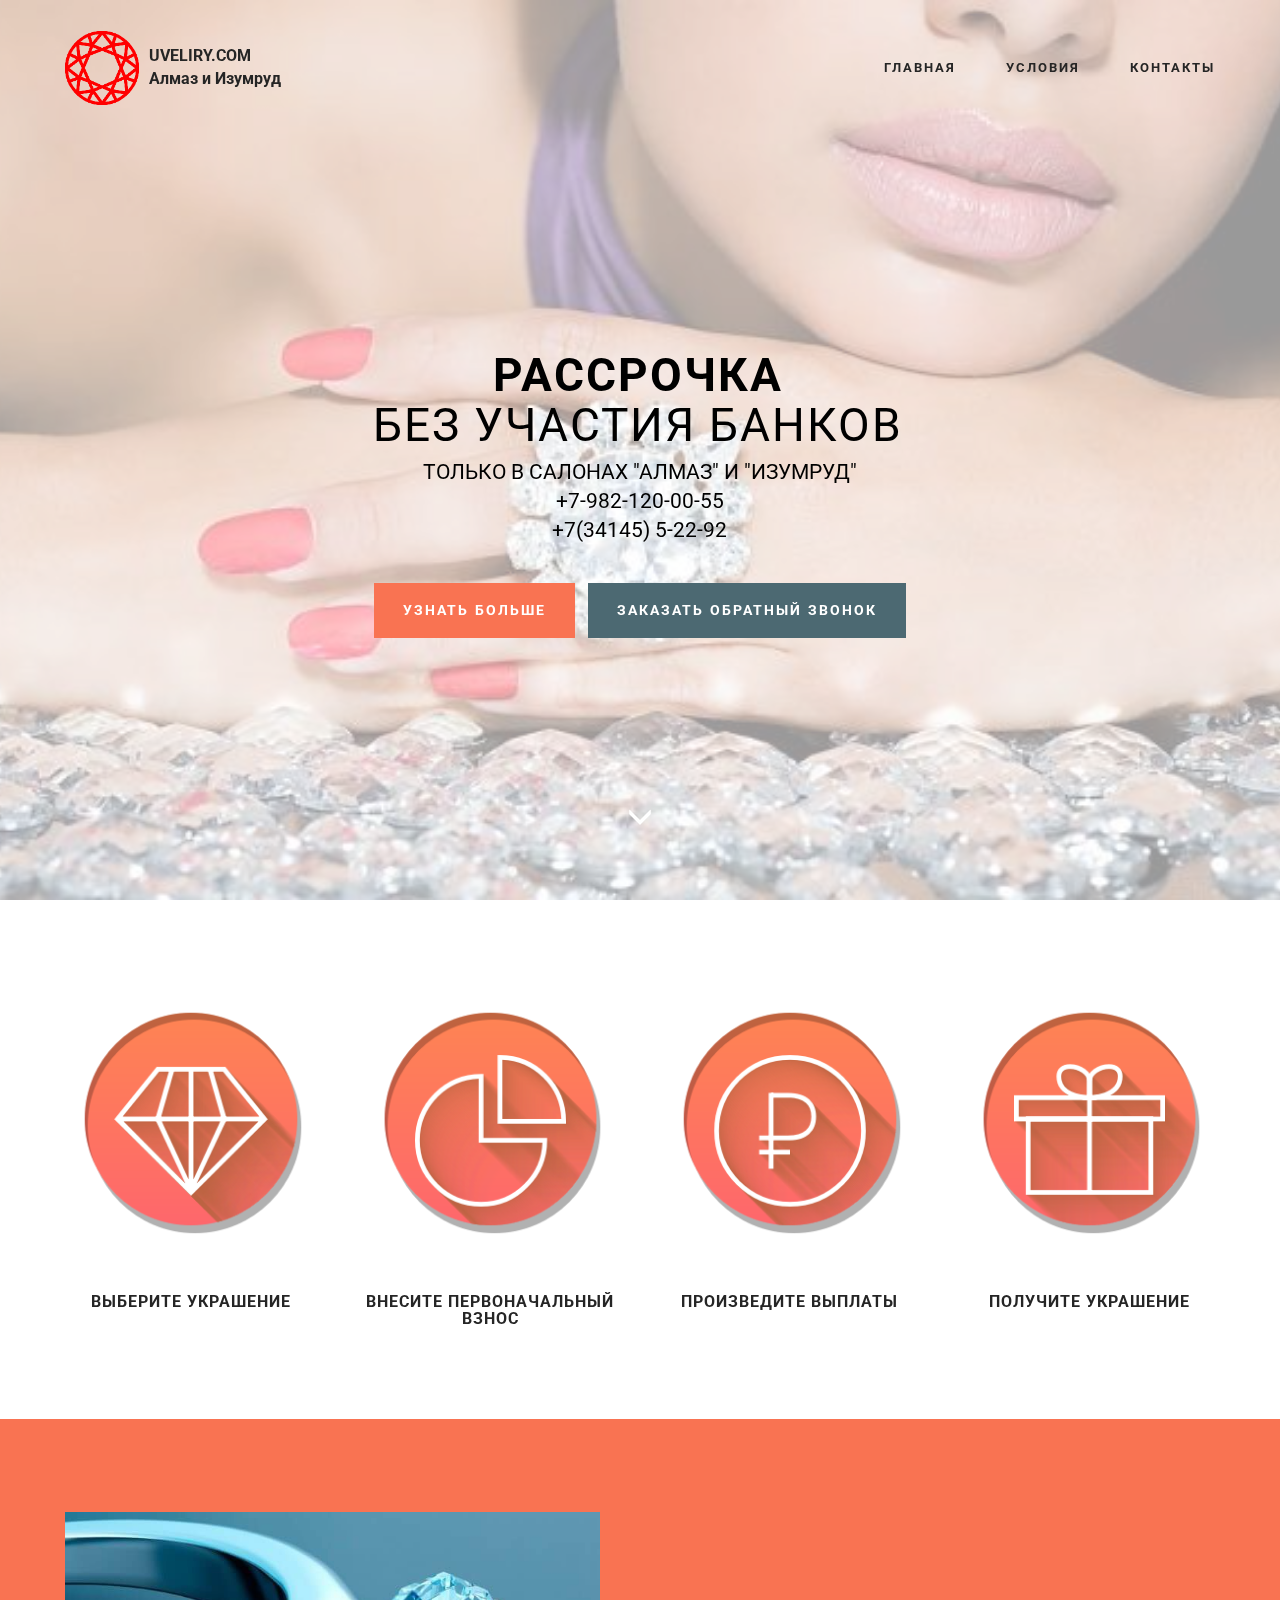
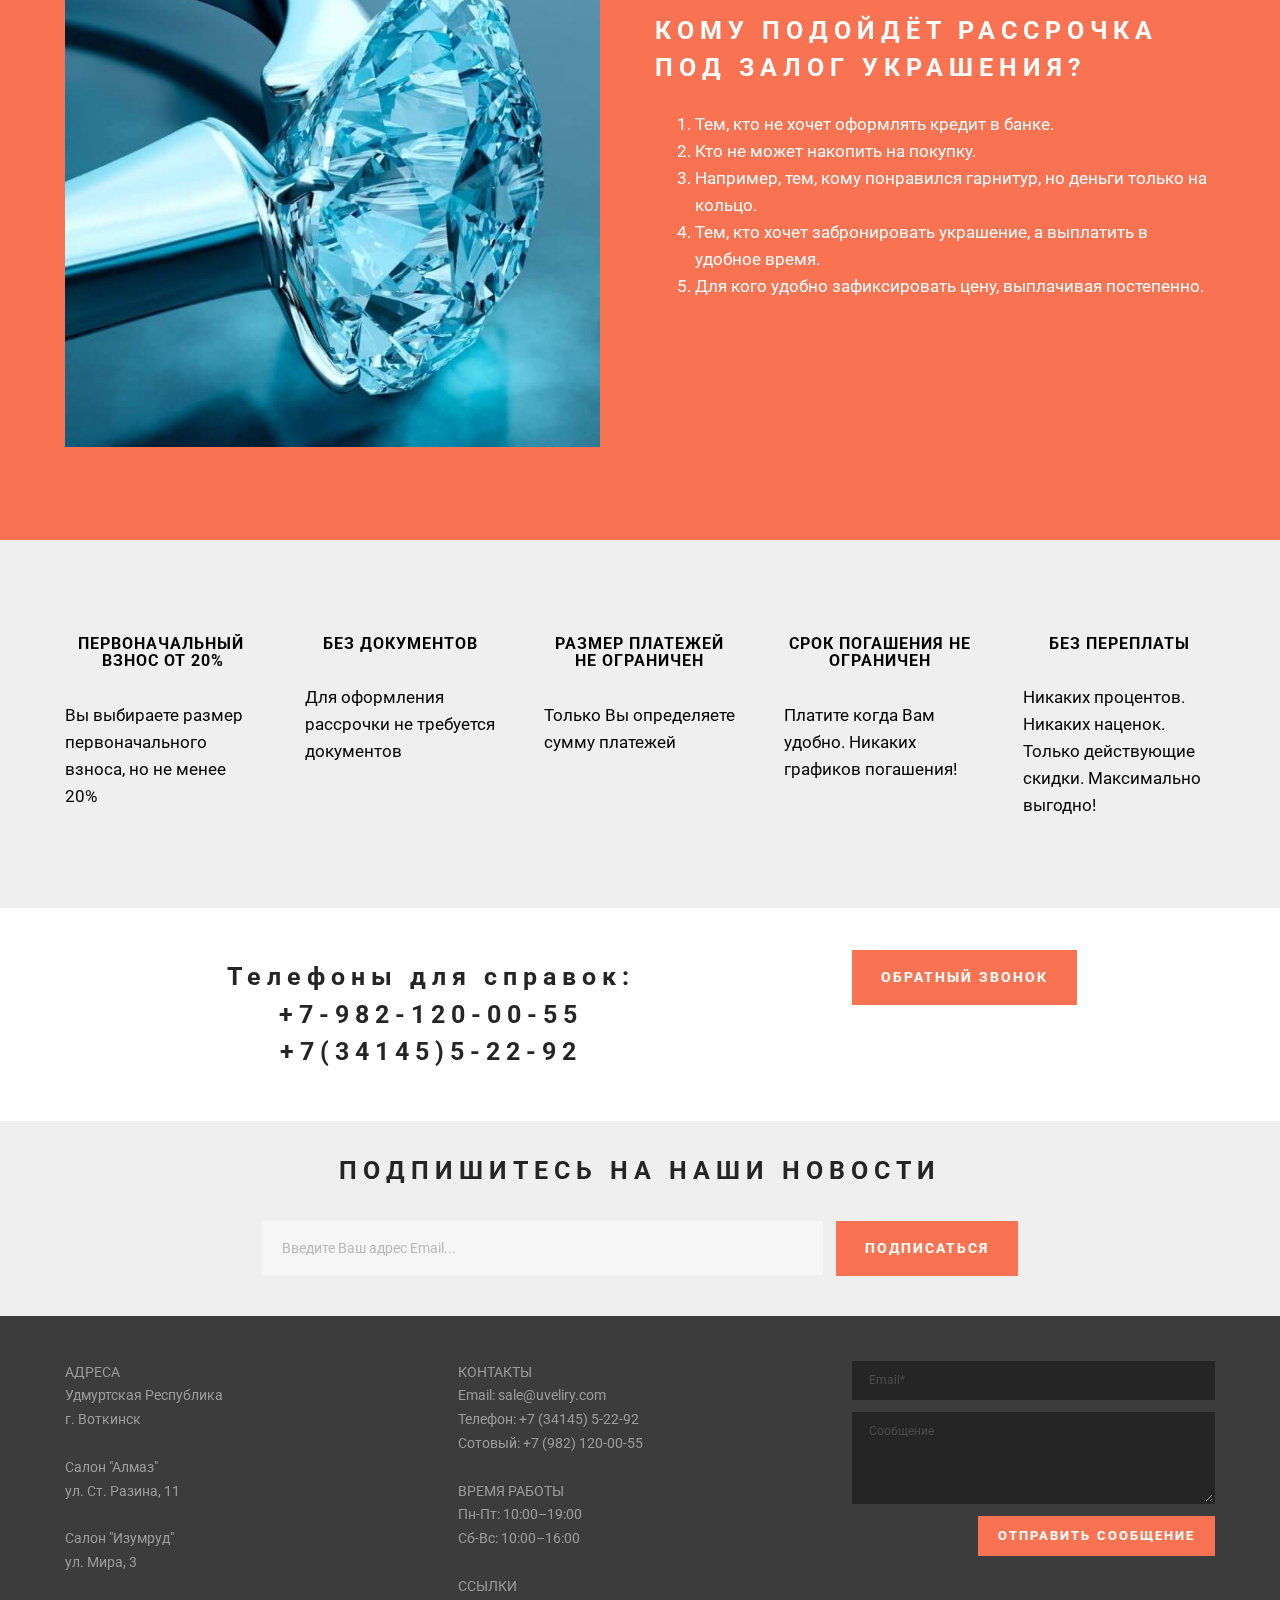
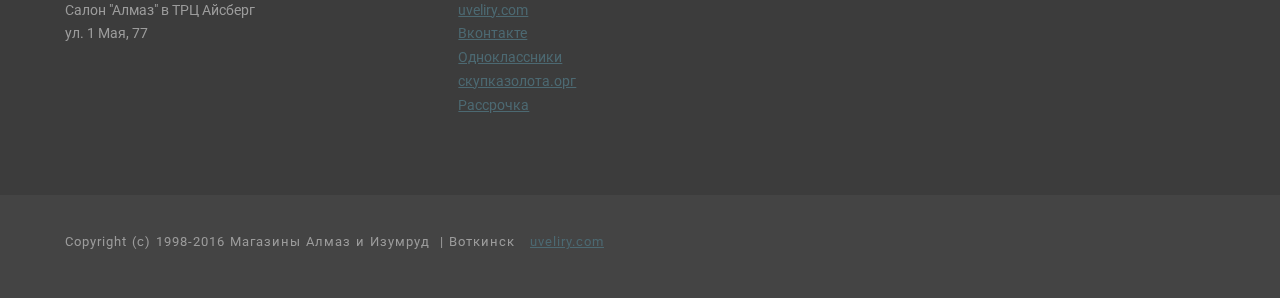
<file: uveliry_com_rass/index.html>
<!DOCTYPE html>
<html>
<head>
  <!-- Site made with Mobirise Website Builder v2.11, https://mobirise.com -->
  <meta charset="UTF-8">
  <meta http-equiv="X-UA-Compatible" content="IE=edge">
  <meta name="generator" content="Mobirise v2.11, mobirise.com">
  <meta name="viewport" content="width=device-width, initial-scale=1">
  <link rel="shortcut icon" href="assets/images/logo260x260-260x260-83.png" type="image/x-icon">
  <meta name="description" content="Рассрочка на золото в Воткинске">
  <title>Рассрочка на золото в Воткинске</title>
  <link rel="stylesheet" href="https://fonts.googleapis.com/css?family=Roboto:700,400&amp;subset=cyrillic,latin,greek,vietnamese">
  <link rel="stylesheet" href="assets/bootstrap/css/bootstrap.min.css">
  <link rel="stylesheet" href="assets/animate.css/animate.min.css">
  <link rel="stylesheet" href="assets/mobirise/css/style.css">
  <link rel="stylesheet" href="assets/dropdown-menu-plugin/style.css">
  <link rel="stylesheet" href="assets/mobirise/css/mbr-additional.css" type="text/css">
  
  
  <!-- Paste any valid HTML code here. The code will be inserted to the end of <head> section, right before </head> -->
</head>
<body>

<!-- Google Analytics -->
<!-- Yandex.Metrika counter -->
			<script type="text/javascript">
			(function (d, w, c) {
				(w[c] = w[c] || []).push(function() {
					try {
						w.yaCounter22689994 = new Ya.Metrika({id:22689994,
								clickmap:true,
								trackLinks:true,
								accurateTrackBounce:true});
					} catch(e) { }
				});

				var n = d.getElementsByTagName("script")[0],
					s = d.createElement("script"),
					f = function () { n.parentNode.insertBefore(s, n); };
				s.type = "text/javascript";
				s.async = true;
				s.src = (d.location.protocol == "https:" ? "https:" : "http:") + "//mc.yandex.ru/metrika/watch.js";

				if (w.opera == "[object Opera]") {
					d.addEventListener("DOMContentLoaded", f, false);
				} else { f(); }
			})(document, window, "yandex_metrika_callbacks");
			</script>
<!-- <noscript><div><img src="//mc.yandex.ru/watch/22689994" style="position:absolute; left:-9999px;" alt="" /></div></noscript>
<!-- /Yandex.Metrika counter -->
<!-- googleanalitics -->
			<script>
			(function(i,s,o,g,r,a,m){i['GoogleAnalyticsObject']=r;i[r]=i[r]||function(){
			(i[r].q=i[r].q||[]).push(arguments)},i[r].l=1*new Date();a=s.createElement(o),
			m=s.getElementsByTagName(o)[0];a.async=1;a.src=g;m.parentNode.insertBefore(a,m)
			})(window,document,'script','//www.google-analytics.com/analytics.js','ga');

			ga('create', 'UA-41827194-2', 'auto');
			ga('send', 'pageview');

			</script>
<!-- /googleanalitics -->
<!-- /Google Analytics -->


<section class="mbr-navbar mbr-navbar--freeze mbr-navbar--absolute mbr-navbar--transparent mbr-navbar--sticky mbr-navbar--auto-collapse" id="menu-0">
    <div class="mbr-navbar__section mbr-section">
        <div class="mbr-section__container container">
            <div class="mbr-navbar__container">
                <div class="mbr-navbar__column mbr-navbar__column--s mbr-navbar__brand">
                    <span class="mbr-navbar__brand-link mbr-brand mbr-brand--inline">
                        <span class="mbr-brand__logo"><a href="http://uveliry.com"><img src="assets/images/logo260x260-260x260-83.png" class="mbr-navbar__brand-img mbr-brand__img" alt="логотип сайта uveliry.com магазинов Алмаз и Изумруд в Воткинске" title="Логотип сайта uveliry.com"></a></span>
                        <span class="mbr-brand__name"><a class="mbr-brand__name text-black" href="http://uveliry.com"><p><br></p><p>UVELIRY.COM<br>Алмаз и Изумруд</p></a>&nbsp;&nbsp;&nbsp;&nbsp;</span>
                    </span>
                </div>
                <div class="mbr-navbar__hamburger mbr-hamburger"><span class="mbr-hamburger__line"></span></div>
                <div class="mbr-navbar__column mbr-navbar__menu">
                    <nav class="mbr-navbar__menu-box mbr-navbar__menu-box--inline-right">
                        <div class="mbr-navbar__column">
                            <ul class="mbr-navbar__items mbr-navbar__items--right float-left mbr-buttons mbr-buttons--freeze mbr-buttons--right btn-decorator mbr-buttons--active mbr-buttons--only-links"><li class="mbr-navbar__item"><a class="mbr-buttons__link btn text-black" href="#top">ГЛАВНАЯ</a></li><li class="mbr-navbar__item"><a class="mbr-buttons__link btn text-black" href="index.html#features1-14">УСЛОВИЯ</a></li><li class="mbr-navbar__item"><a class="mbr-buttons__link btn text-black" href="index.html#contacts3-10">КОНТАКТЫ</a></li></ul>                            
                            
                        </div>
                    </nav>
                </div>
            </div>
        </div>
    </div>
</section>

<section class="engine"><a rel="external" href="https://mobirise.com">mac website builder</a></section><section class="mbr-box mbr-section mbr-section--relative mbr-section--fixed-size mbr-section--full-height mbr-section--bg-adapted mbr-parallax-background" id="header1-1" style="background-image: url(assets/images/kolco-600x400-37.jpg);">
    <div class="mbr-box__magnet mbr-box__magnet--sm-padding mbr-box__magnet--center-center mbr-after-navbar">
        <div class="mbr-overlay" style="opacity: 0.6; background-color: rgb(255, 255, 255);"></div>
        <div class="mbr-box__container mbr-section__container container">
            <div class="mbr-box mbr-box--stretched"><div class="mbr-box__magnet mbr-box__magnet--center-center">
                <div class="row"><div class=" col-sm-8 col-sm-offset-2">
                    <div class="mbr-hero animated fadeInUp">
                        <h1 class="mbr-hero__text">РАССРОЧКА<br><span style="font-weight: normal;">БЕЗ УЧАСТИЯ БАНКОВ</span></h1>
                        <p class="mbr-hero__subtext">ТОЛЬКО В САЛОНАХ "АЛМАЗ" И "ИЗУМРУД"<br>+7-982-120-00-55<br>+7(34145) 5-22-92<br></p>
                    </div>
                    <div class="mbr-buttons btn-inverse mbr-buttons--center"><a class="mbr-buttons__btn btn btn-lg btn-danger animated fadeInUp delay" href="index.html#features1-14" target="_blank">УЗНАТЬ БОЛЬШЕ</a> <a class="mbr-buttons__btn btn btn-lg animated fadeInUp delay btn-primary" href="form.html" target="_blank">ЗАКАЗАТЬ ОБРАТНЫЙ ЗВОНОК</a></div>
                </div></div>
            </div></div>
        </div>
        <div class="mbr-arrow mbr-arrow--floating text-center">
            <div class="mbr-section__container container">
                <a class="mbr-arrow__link" href="#features1-14"><i class="glyphicon glyphicon-menu-down"></i></a>
            </div>
        </div>
    </div>
</section>

<section class="mbr-section mbr-section--relative mbr-section--fixed-size" id="features1-14" style="background-color: rgb(255, 255, 255);">
    
    
    <div class="mbr-section__container container mbr-section__container--std-top-padding" style="padding-top: 93px;">
        <div class="mbr-section__row row">
            <div class="mbr-section__col col-xs-12 col-md-3 col-sm-6">
                <div class="mbr-section__container mbr-section__container--center mbr-section__container--middle">
                    <figure class="mbr-figure"><img src="assets/images/linea-1ec3-256-256x256-26.png" class="mbr-figure__img" alt="Выберите ювелирное украшение в магазинах Алмаз и Изумруд" title="Выберите ювелирное украшение в магазинах Алмаз и Изумруд"></figure>
                </div>
                <div class="mbr-section__container mbr-section__container--last" style="padding-bottom: 93px;">
                    <div class="mbr-header mbr-header--reduce mbr-header--center mbr-header--wysiwyg">
                        <h3 class="mbr-header__text">ВЫБЕРИТЕ УКРАШЕНИЕ</h3>
                    </div>
                </div>
                
                
            </div>
            <div class="mbr-section__col col-xs-12 col-md-3 col-sm-6">
                <div class="mbr-section__container mbr-section__container--center mbr-section__container--middle">
                    <figure class="mbr-figure"><img src="assets/images/linea-1f11-256-256x256-53.png" class="mbr-figure__img" alt="Внесите первоначальный взнос за ювелирное украшение в магазинах Алмаз и Изумруд" title="Внесите первоначальный взнос за ювелирное украшение в магазинах Алмаз и Изумруд"></figure>
                </div>
                <div class="mbr-section__container mbr-section__container--last" style="padding-bottom: 93px;">
                    <div class="mbr-header mbr-header--reduce mbr-header--center mbr-header--wysiwyg">
                        <h3 class="mbr-header__text">ВНЕСИТЕ ПЕРВОНАЧАЛЬНЫЙ ВЗНОС</h3>
                    </div>
                </div>
                
                
            </div>
            <div class="clearfix visible-sm-block"></div>
            <div class="mbr-section__col col-xs-12 col-md-3 col-sm-6">
                <div class="mbr-section__container mbr-section__container--center mbr-section__container--middle">
                    <figure class="mbr-figure"><img src="assets/images/linea-1cd2-256-256x256-21.png" class="mbr-figure__img" alt="Вносите взносы до полного погашения рассрочки" title="Вносите взносы до полного погашения"></figure>
                </div>
                <div class="mbr-section__container mbr-section__container--last" style="padding-bottom: 93px;">
                    <div class="mbr-header mbr-header--reduce mbr-header--center mbr-header--wysiwyg">
                        <h3 class="mbr-header__text">ПРОИЗВЕДИТЕ ВЫПЛАТЫ</h3>
                    </div>
                </div>
                
                
            </div>
            
            <div class="mbr-section__col col-xs-12 col-md-3 col-sm-6">
                <div class="mbr-section__container mbr-section__container--center mbr-section__container--middle">
                    <figure class="mbr-figure"><img src="assets/images/linea-1f00-256-256x256-35.png" class="mbr-figure__img" alt="Получите урашение в ювелирных салонах Алмаз и Изумруд" title="Наслаждайтесь покупкой!"></figure>
                </div>
                <div class="mbr-section__container mbr-section__container--last" style="padding-bottom: 93px;">
                    <div class="mbr-header mbr-header--reduce mbr-header--center mbr-header--wysiwyg">
                        <h3 class="mbr-header__text">ПОЛУЧИТЕ УКРАШЕНИЕ</h3>
                    </div>
                </div>
                
                
            </div>
            
            
            
        </div>
    </div>
</section>

<section class="mbr-section mbr-section--relative" id="msg-box4-11" style="background-color: rgb(249, 115, 82);">
    
    <div class="mbr-section__container mbr-section__container--isolated container" style="padding-top: 93px; padding-bottom: 93px;">
        <div class="row">
            <div class="mbr-box mbr-box--fixed mbr-box--adapted">
                <div class="mbr-box__magnet mbr-box__magnet--top-right mbr-section__left col-sm-6">
                    <figure class="mbr-figure mbr-figure--adapted mbr-figure--caption-inside-bottom mbr-figure--full-width"><a href="http://uveliry.com/rass" target="_blank"><img src="assets/images/diamond-700x700-700x700-13.jpg" class="mbr-figure__img" alt="Украшения салонов Алмаз и Изумруд в Воткинске доступны в рассрочку без участия банков" title="Украшения в рассрочку в салонах Алмаз и Изумруд"></a></figure>
                </div>
                <div class="mbr-box__magnet mbr-class-mbr-box__magnet--center-left col-sm-6 mbr-section__right">
                    <div class="mbr-section__container mbr-section__container--middle">
                        <div class="mbr-header mbr-header--auto-align mbr-header--wysiwyg">
                            <h3 class="mbr-header__text">КОМУ ПОДОЙДЁТ РАССРОЧКА ПОД ЗАЛОГ УКРАШЕНИЯ?</h3>
                            
                        </div>
                    </div>
                    <div class="mbr-section__container mbr-section__container--middle">
                        <div class="mbr-article mbr-article--auto-align mbr-article--wysiwyg"><ol><li>Тем, кто не хочет оформлять кредит в банке.</li><li>Кто не может накопить на покупку.</li><li>Например, тем, кому понравился гарнитур, но деньги только на кольцо.</li><li>Тем, кто хочет забронировать украшение, а выплатить в удобное время.</li><li>Для кого удобно зафиксировать цену, выплачивая постепенно.</li></ol></div>
                    </div>
                    
                </div>
                
            </div>
        </div>
    </div>
</section>

<section class="mbr-section mbr-section--relative mbr-section--fixed-size" id="content4-6" style="background-color: rgb(239, 239, 239);">
    
    
    <div class="mbr-section__container container mbr-section__container--std-top-padding" style="padding-top: 93px;">
        <div class="mbr-section__row row">
            <div class="mbr-section__col col-xs-12 col-lg-2-4 col-md-4 col-sm-6">
                
                <div class="mbr-section__container mbr-section__container--middle">
                    <div class="mbr-header mbr-header--reduce mbr-header--center mbr-header--wysiwyg">
                        <h3 class="mbr-header__text">ПЕРВОНАЧАЛЬНЫЙ<br>&nbsp;ВЗНОС ОТ 20%</h3>
                    </div>
                </div>
                <div class="mbr-section__container mbr-section__container--last" style="padding-bottom: 93px;">
                    <div class="mbr-article mbr-article--wysiwyg">
                        <p>Вы выбираете размер первоначального взноса, но не менее 20%</p>
                    </div>
                </div>
                
            </div>
            <div class="mbr-section__col col-xs-12 col-lg-2-4 col-md-4 col-sm-6">
                
                <div class="mbr-section__container mbr-section__container--middle">
                    <div class="mbr-header mbr-header--reduce mbr-header--center mbr-header--wysiwyg">
                        <h3 class="mbr-header__text">БЕЗ ДОКУМЕНТОВ</h3>
                    </div>
                </div>
                <div class="mbr-section__container mbr-section__container--last" style="padding-bottom: 93px;">
                    <div class="mbr-article mbr-article--wysiwyg">
                        <p>Для оформления рассрочки не требуется документов</p>
                    </div>
                </div>
                
            </div>
            <div class="clearfix visible-sm-block"></div>
            <div class="mbr-section__col col-xs-12 col-lg-2-4 col-md-4 col-sm-6">
                
                <div class="mbr-section__container mbr-section__container--middle">
                    <div class="mbr-header mbr-header--reduce mbr-header--center mbr-header--wysiwyg">
                        <h3 class="mbr-header__text">РАЗМЕР ПЛАТЕЖЕЙ НЕ ОГРАНИЧЕН</h3>
                    </div>
                </div>
                <div class="mbr-section__container mbr-section__container--last" style="padding-bottom: 93px;">
                    <div class="mbr-article mbr-article--wysiwyg">
                        <p>Только Вы определяете сумму платежей</p>
                    </div>
                </div>
                
            </div>
            <div class="clearfix visible-md-block"></div>
            <div class="mbr-section__col col-xs-12 col-lg-2-4 col-md-4 col-sm-6 col-lg-offset-0 col-md-offset-2">
                
                <div class="mbr-section__container mbr-section__container--middle">
                    <div class="mbr-header mbr-header--reduce mbr-header--center mbr-header--wysiwyg">
                        <h3 class="mbr-header__text">СРОК ПОГАШЕНИЯ НЕ ОГРАНИЧЕН</h3>
                    </div>
                </div>
                <div class="mbr-section__container mbr-section__container--last" style="padding-bottom: 93px;">
                    <div class="mbr-article mbr-article--wysiwyg">
                        <p>Платите когда Вам удобно. Никаких графиков погашения!</p>
                    </div>
                </div>
                
            </div>
            <div class="clearfix visible-sm-block"></div>
            <div class="mbr-section__col col-xs-12 col-lg-2-4 col-md-4 col-sm-6 col-md-offset-0 col-sm-offset-3">
                
                <div class="mbr-section__container mbr-section__container--middle">
                    <div class="mbr-header mbr-header--reduce mbr-header--center mbr-header--wysiwyg">
                        <h3 class="mbr-header__text">БЕЗ ПЕРЕПЛАТЫ</h3>
                    </div>
                </div>
                <div class="mbr-section__container mbr-section__container--last" style="padding-bottom: 93px;">
                    <div class="mbr-article mbr-article--wysiwyg">
                        <p>Никаких процентов. Никаких наценок. Только действующие скидки. Максимально выгодно!</p>
                    </div>
                </div>
                
            </div>
            
        </div>
    </div>
</section>

<section class="mbr-section mbr-section--relative mbr-section--short-paddings" id="msg-box1-8" style="background-color: rgb(255, 255, 255);">

    

    <div class="mbr-section__container mbr-section__container--isolated container" style="padding-top: 60px; padding-bottom: 60px;">
        <div class="row">
            <div class="mbr-box mbr-box--fixed mbr-box--adapted">
                <div class="mbr-box__magnet mbr-box__magnet--top-left mbr-section__left col-sm-8">
                    <div class="mbr-section__container">
                        <div class="mbr-header mbr-header--auto-align mbr-header--wysiwyg">
                            <h3 class="mbr-header__text">Телефоны для справок:<br>+7-982-120-00-55<br>+7(34145)5-22-92</h3>
                        </div>
                    </div>
                    
                </div>
                <div class="mbr-box__magnet mbr-box__magnet--top-left mbr-section__right col-sm-4">
                    <div class="mbr-section__container">
                        <div class="mbr-buttons mbr-buttons--auto-align mbr-buttons--top mbr-buttons--left"><a class="mbr-buttons__btn btn btn-lg btn-danger" href="form.html" target="_blank">ОБРАТНЫЙ ЗВОНОК</a></div>
                    </div>
                </div>
            </div>
        </div>
    </div>

</section>

<section class="mbr-section mbr-section--relative mbr-section--fixed-size" id="form2-11" style="background-color: rgb(239, 239, 239);">
    
    <div class="mbr-section__container mbr-section__container--sm-padding container" style="padding-top: 40.8px; padding-bottom: 40.8px;">
        <div class="row">
            <div class="col-sm-12">
                <div class="row">
                    <div class="col-sm-8 col-sm-offset-2" data-form-type="formoid">
                        <div class="mbr-header mbr-header--center mbr-header--std-padding">
                            <h2 class="mbr-header__text">ПОДПИШИТЕСЬ НА НАШИ НОВОСТИ</h2>
                        </div>
                        <div data-form-alert="true">
                            <div class="hide" data-form-alert-success="true">Спасибо за подписку!</div>
                        </div>
                        <form class="mbr-form" action="https://mobirise.com/" method="post" data-form-title="ПОДПИШИТЕСЬ НА НАШИ НОВОСТИ">
                            <input type="hidden" value="ZQ5ZT2LGzhg+o1WpPUH6rkGq3DUC1tZyHDAG2mp/A7qaM3dCtqz6YBdPwlMlsUd6tEtwcgGoLjwGnvmqRpF7wrkL5cFT8ytVJO5ynylyixR0mFq165hyLHrOAj6gevJg" data-form-email="true">
                            <div class="mbr-form__left">
                                <input type="email" class="form-control" name="email" required="" placeholder="Введите Ваш адрес Email..." data-form-field="Email">
                            </div>
                            <div class="mbr-form__right mbr-buttons mbr-buttons--no-offset mbr-buttons--right"><button type="submit" class="mbr-buttons__btn btn btn-lg btn-danger">ПОДПИСАТЬСЯ</button></div>
                        </form>
                    </div>
                </div>

            </div>
        </div>
    </div>
</section>

<section class="mbr-section mbr-section--relative mbr-section--fixed-size" id="contacts3-10" style="background-color: rgb(60, 60, 60);">
    
    <div class="mbr-section__container container">
        <div class="mbr-contacts mbr-contacts--wysiwyg row" style="padding-top: 45px; padding-bottom: 30px;">
            <div class="col-sm-8">
                <div class="row">
                    <div class="col-sm-6">
                        <p class="mbr-contacts__text">АДРЕСА<br>Удмуртская Республика<br>г. Воткинск<br><br>Салон "Алмаз"<br>ул. Ст. Разина, 11<br><br>Салон "Изумруд"<br>ул. Мира, 3<br><br>Салон "Алмаз" в ТРЦ Айсберг<br>ул. 1 Мая, 77<br><br><br></p>
                    </div>
                    <div class="col-sm-6">КОНТАКТЫ<div>Email: sale@uveliry.com</div><div>Телефон: +7 (34145) 5-22-92</div><div>Сотовый: +7 (982) 120-00-55</div><div><br></div><div>ВРЕМЯ РАБОТЫ</div><div>Пн-Пт: 10:00–19:00</div><div>Сб-Вс: 10:00–16:00</div><div><br></div><div>ССЫЛКИ</div><div><a href="http://uveliry.com" target="_blank">uveliry.com</a></div><div><a href="http://vk.com/uveliry_com" target="_blank">Вконтакте</a><a href="http://vk.com/uveliry_com" target="_blank"></a></div><div><a href="https://ok.ru/group/52251260944531" target="_blank">Одноклассники</a></div><div><a href="http://скупказолота.орг" target="_blank" style="line-height: 1.7em; background-color: rgb(60, 60, 60);">скупказолота.орг</a></div><div><a href="https://uveliry.com/rass" target="_blank">Рассрочка</a><br><br></div><div><br></div></div>
                </div>
            </div>
            <div class="mbr-contacts__column col-sm-4" data-form-type="formoid">
                <div data-form-alert="true">
                    <div class="hide" data-form-alert-success="true">Спасибо, что уделили нам время! Вам ответят в ближайшее время!</div>
                </div>
                <form action="https://mobirise.com/" method="post" data-form-title="MESSAGE">
                    <input type="hidden" value="oNAxbFwzWjfb3q494RgClQhJx/k3+yqg93SwA38Ks4wVNHyYhPGjSWNWe/+Vs4WffON7H8Zp9on5cFtUb5K7SXK+50Q5gVQVgsSooLXVuRZGhfOlkMe/IN0Yfd7USGea" data-form-email="true">
                    
                    <div class="form-group">
                        <input type="email" class="form-control input-sm input-inverse" name="email" required="" placeholder="Email*" data-form-field="Email">
                    </div>
                    
                    <div class="form-group">
                        <textarea class="form-control input-sm input-inverse" name="message" rows="4" placeholder="Сообщение" data-form-field="Message"></textarea>
                    </div>
                    <div class="mbr-buttons mbr-buttons--right btn-inverse"><button type="submit" class="mbr-buttons__btn btn btn-danger">ОТПРАВИТЬ СООБЩЕНИЕ</button></div>
                </form>
            </div>
        </div>
    </div>
</section>

<footer class="mbr-section mbr-section--relative mbr-section--fixed-size" id="footer1-2" style="background-color: rgb(68, 68, 68);">
    
    <div class="mbr-section__container container">
        <div class="mbr-footer mbr-footer--wysiwyg row" style="padding-top: 36.900000000000006px; padding-bottom: 36.900000000000006px;">
            <div class="col-sm-12">
                <p class="mbr-footer__copyright"></p><p>Copyright (c) 1998-2016 Магазины Алмаз и Изумруд &nbsp;|&nbsp;Воткинск &nbsp;&nbsp;<a href="http://uveliry.com">uveliry.com</a><a class="mbr-footer__link text-gray" href="https://mobirise.com/"></a></p><p></p>
            </div>
        </div>
    </div>
</footer>


  <script src="assets/web/assets/jquery/jquery.min.js"></script>
  <script src="assets/bootstrap/js/bootstrap.min.js"></script>
  <script src="assets/smooth-scroll/SmoothScroll.js"></script>
  <script src="assets/jarallax/jarallax.js"></script>
  <!--[if lte IE 9]>
    <script src="assets/jquery-placeholder/jquery.placeholder.min.js"></script>
  <![endif]-->
  <script src="assets/mobirise/js/script.js"></script>
  <script src="assets/dropdown-menu-plugin/script.js"></script>
  <script src="assets/formoid/formoid.min.js"></script>
  
  <!-- Paste any valid HTML code here. The code will be inserted to the end of <body> section, right before </body> -->
</body>
</html>
</file>
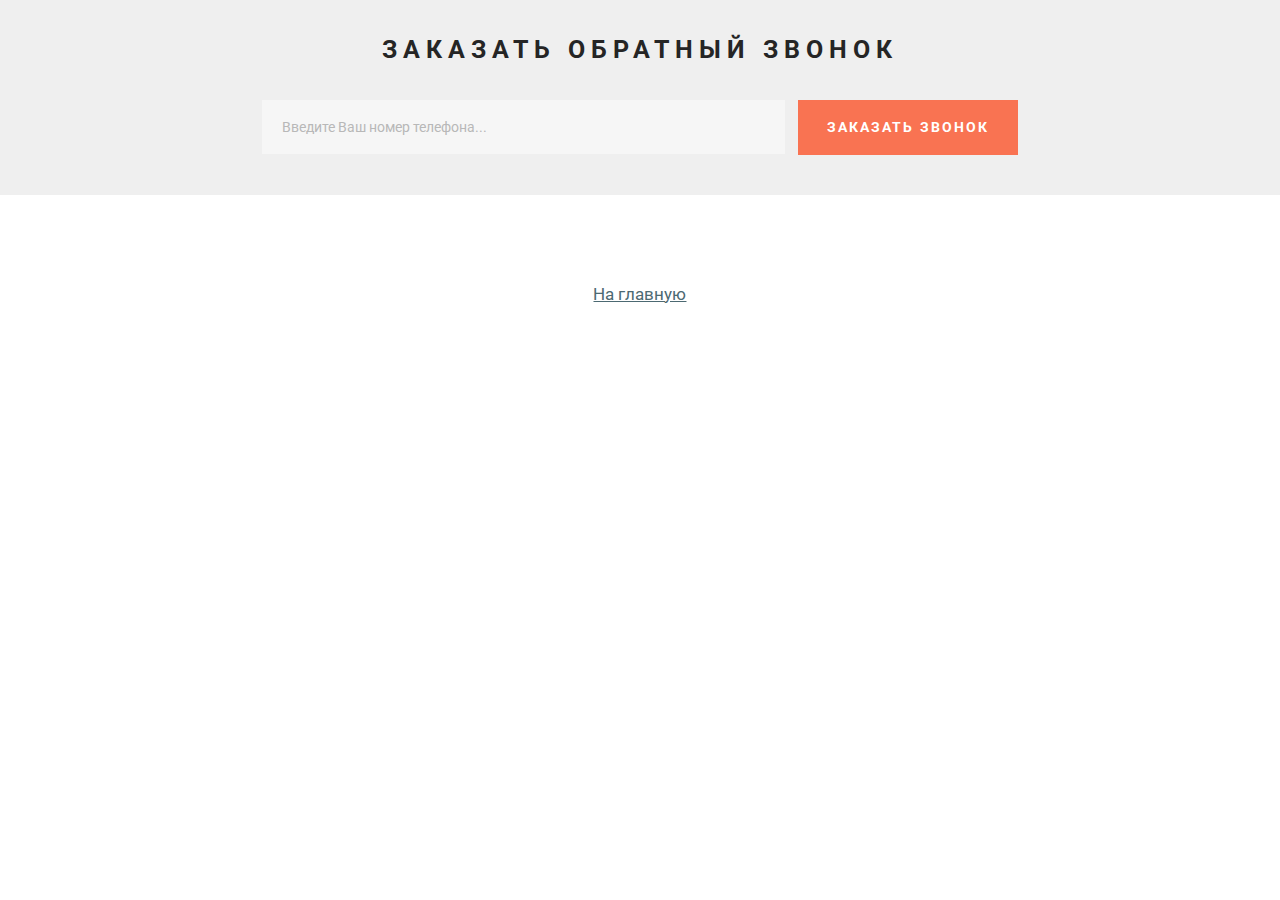
<file: uveliry_com_rass/form - копия.html>
<!DOCTYPE html>
<html>
<head>
  <!-- Site made with Mobirise Website Builder v2.11, https://mobirise.com -->
  <meta charset="UTF-8">
  <meta http-equiv="X-UA-Compatible" content="IE=edge">
  <meta name="generator" content="Mobirise v2.11, mobirise.com">
  <meta name="viewport" content="width=device-width, initial-scale=1">
  <link rel="shortcut icon" href="assets/images/logo260x260-260x260-83.png" type="image/x-icon">
  <meta name="description" content="Заказать обратный звонок от менеджера сайта uveliry.com и задать интересующие вопросы.">
  <title>Заказ обратного звонка</title>
  <link rel="stylesheet" href="https://fonts.googleapis.com/css?family=Roboto:700,400&amp;subset=cyrillic,latin,greek,vietnamese">
  <link rel="stylesheet" href="assets/bootstrap/css/bootstrap.min.css">
  <link rel="stylesheet" href="assets/mobirise/css/style.css">
  <link rel="stylesheet" href="assets/dropdown-menu-plugin/style.css">
  <link rel="stylesheet" href="assets/mobirise/css/mbr-additional.css" type="text/css">
  
  
  
</head>
<body>

<!-- Google Analytics -->
<!-- Yandex.Metrika counter -->
			<script type="text/javascript">
			(function (d, w, c) {
				(w[c] = w[c] || []).push(function() {
					try {
						w.yaCounter22689994 = new Ya.Metrika({id:22689994,
								clickmap:true,
								trackLinks:true,
								accurateTrackBounce:true});
					} catch(e) { }
				});

				var n = d.getElementsByTagName("script")[0],
					s = d.createElement("script"),
					f = function () { n.parentNode.insertBefore(s, n); };
				s.type = "text/javascript";
				s.async = true;
				s.src = (d.location.protocol == "https:" ? "https:" : "http:") + "//mc.yandex.ru/metrika/watch.js";

				if (w.opera == "[object Opera]") {
					d.addEventListener("DOMContentLoaded", f, false);
				} else { f(); }
			})(document, window, "yandex_metrika_callbacks");
			</script>
<!-- <noscript><div><img src="//mc.yandex.ru/watch/22689994" style="position:absolute; left:-9999px;" alt="" /></div></noscript>
<!-- /Yandex.Metrika counter -->
<!-- googleanalitics -->
			<script>
			(function(i,s,o,g,r,a,m){i['GoogleAnalyticsObject']=r;i[r]=i[r]||function(){
			(i[r].q=i[r].q||[]).push(arguments)},i[r].l=1*new Date();a=s.createElement(o),
			m=s.getElementsByTagName(o)[0];a.async=1;a.src=g;m.parentNode.insertBefore(a,m)
			})(window,document,'script','//www.google-analytics.com/analytics.js','ga');

			ga('create', 'UA-41827194-2', 'auto');
			ga('send', 'pageview');

			</script>
<!-- /googleanalitics -->
<!-- /Google Analytics -->


<section class="mbr-section mbr-section--relative mbr-section--fixed-size" id="form2-4" style="background-color: rgb(239, 239, 239);">
    
    <div class="mbr-section__container mbr-section__container--sm-padding container" style="padding-top: 40.8px; padding-bottom: 40.8px;">
        <div class="row">
            <div class="col-sm-12">
                <div class="row">
                    <div class="col-sm-8 col-sm-offset-2" data-form-type="formoid">
                        <div class="mbr-header mbr-header--center mbr-header--std-padding">
                            <h2 class="mbr-header__text">ЗАКАЗАТЬ ОБРАТНЫЙ ЗВОНОК</h2>
                        </div>
                        <div data-form-alert="true">
                            <div class="hide" data-form-alert-success="true">Наш менеджер позвонит Вам в ближайшее время.</div>
                        </div>
                        <form class="mbr-form" action="https://mobirise.com/" method="post" data-form-title="ЗАКАЗАТЬ ОБРАТНЫЙ ЗВОНОК">
                            <input type="hidden" value="65HESVGmm/ow1eIIFHPHAjDnI3QKq+sxCIiR0rw6uITuUcBXLu6wv6VE7RwgWSTzIel/mtTUB4yzp0cMn+XqPk+fQbdXpsaYBaRvYzM7mnDDymwF0zYBpWYRdiNRGEbS" data-form-email="true">
                            <div class="mbr-form__left">
                                <input type="tel" class="form-control" name="phone" placeholder="Введите Ваш номер телефона..." data-form-field="Phone">
                            </div>
                            <div class="mbr-form__right mbr-buttons mbr-buttons--no-offset mbr-buttons--right"><button type="submit" class="mbr-buttons__btn btn btn-lg btn-danger">ЗАКАЗАТЬ ЗВОНОК</button></div>
                        </form>
                    </div>
                </div>

            </div>
        </div>
    </div>
</section>

<section class="engine"><a rel="external" href="https://mobirise.com">best website maker</a></section><section class="mbr-section" id="content1-10">
    <div class="mbr-section__container container mbr-section__container--isolated">
        <div class="row">
            <div class="mbr-article mbr-article--wysiwyg col-sm-8 col-sm-offset-2"><p><a href="index.html">На главную</a></p></div>
        </div>
    </div>
</section>


  <script src="assets/web/assets/jquery/jquery.min.js"></script>
  <script src="assets/bootstrap/js/bootstrap.min.js"></script>
  <script src="assets/smooth-scroll/SmoothScroll.js"></script>
  <!--[if lte IE 9]>
    <script src="assets/jquery-placeholder/jquery.placeholder.min.js"></script>
  <![endif]-->
  <script src="assets/mobirise/js/script.js"></script>
  <script src="assets/dropdown-menu-plugin/script.js"></script>
  <script src="assets/formoid/formoid.min.js"></script>
  
  
</body>
</html>
</file>
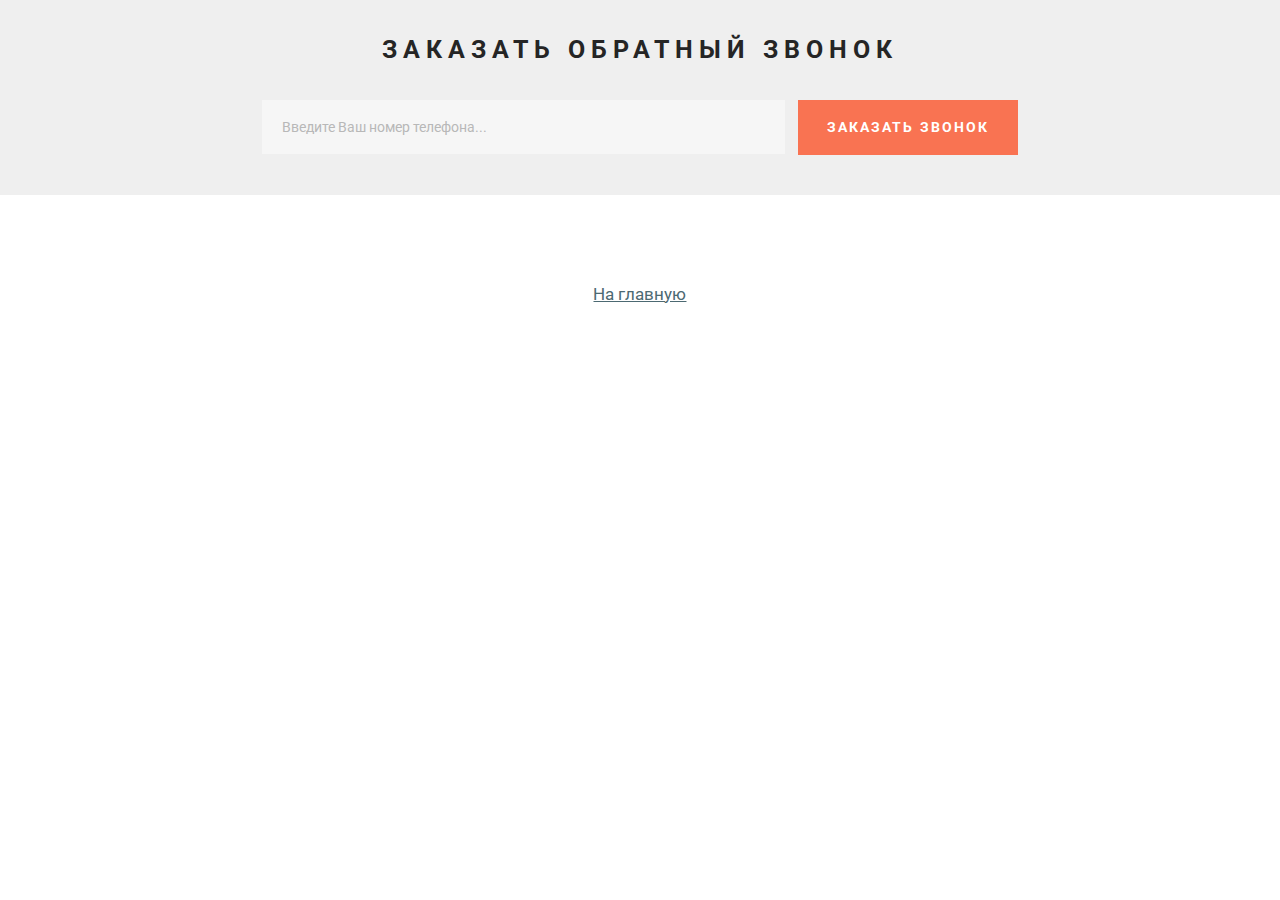
<file: uveliry_com_rass/form.html>
<!DOCTYPE html>
<html>
<head>
  <!-- Site made with Mobirise Website Builder v2.11, https://mobirise.com -->
  <meta charset="UTF-8">
  <meta http-equiv="X-UA-Compatible" content="IE=edge">
  <meta name="generator" content="Mobirise v2.11, mobirise.com">
  <meta name="viewport" content="width=device-width, initial-scale=1">
  <link rel="shortcut icon" href="assets/images/logo260x260-260x260-83.png" type="image/x-icon">
  <meta name="description" content="Заказать обратный звонок от менеджера сайта uveliry.com и задать интересующие вопросы.">
  <title>Заказ обратного звонка</title>
  <link rel="stylesheet" href="https://fonts.googleapis.com/css?family=Roboto:700,400&amp;subset=cyrillic,latin,greek,vietnamese">
  <link rel="stylesheet" href="assets/bootstrap/css/bootstrap.min.css">
  <link rel="stylesheet" href="assets/mobirise/css/style.css">
  <link rel="stylesheet" href="assets/dropdown-menu-plugin/style.css">
  <link rel="stylesheet" href="assets/mobirise/css/mbr-additional.css" type="text/css">
  
  
  
</head>
<body>

<!-- Google Analytics -->
<!-- Yandex.Metrika counter -->
			<script type="text/javascript">
			(function (d, w, c) {
				(w[c] = w[c] || []).push(function() {
					try {
						w.yaCounter22689994 = new Ya.Metrika({id:22689994,
								clickmap:true,
								trackLinks:true,
								accurateTrackBounce:true});
					} catch(e) { }
				});

				var n = d.getElementsByTagName("script")[0],
					s = d.createElement("script"),
					f = function () { n.parentNode.insertBefore(s, n); };
				s.type = "text/javascript";
				s.async = true;
				s.src = (d.location.protocol == "https:" ? "https:" : "http:") + "//mc.yandex.ru/metrika/watch.js";

				if (w.opera == "[object Opera]") {
					d.addEventListener("DOMContentLoaded", f, false);
				} else { f(); }
			})(document, window, "yandex_metrika_callbacks");
			</script>
<!-- <noscript><div><img src="//mc.yandex.ru/watch/22689994" style="position:absolute; left:-9999px;" alt="" /></div></noscript>
<!-- /Yandex.Metrika counter -->
<!-- googleanalitics -->
			<script>
			(function(i,s,o,g,r,a,m){i['GoogleAnalyticsObject']=r;i[r]=i[r]||function(){
			(i[r].q=i[r].q||[]).push(arguments)},i[r].l=1*new Date();a=s.createElement(o),
			m=s.getElementsByTagName(o)[0];a.async=1;a.src=g;m.parentNode.insertBefore(a,m)
			})(window,document,'script','//www.google-analytics.com/analytics.js','ga');

			ga('create', 'UA-41827194-2', 'auto');
			ga('send', 'pageview');

			</script>
<!-- /googleanalitics -->
<!-- /Google Analytics -->


<section class="mbr-section mbr-section--relative mbr-section--fixed-size" id="form2-4" style="background-color: rgb(239, 239, 239);">
    
    <div class="mbr-section__container mbr-section__container--sm-padding container" style="padding-top: 40.8px; padding-bottom: 40.8px;">
        <div class="row">
            <div class="col-sm-12">
                <div class="row">
                    <div class="col-sm-8 col-sm-offset-2" data-form-type="formoid">
                        <div class="mbr-header mbr-header--center mbr-header--std-padding">
                            <h2 class="mbr-header__text">ЗАКАЗАТЬ ОБРАТНЫЙ ЗВОНОК</h2>
                        </div>
                        <div data-form-alert="true">
                            <div class="hide" data-form-alert-success="true">Наш менеджер позвонит Вам в ближайшее время.</div>
                        </div>
                        <form class="mbr-form" action="https://mobirise.com/" method="post" data-form-title="ЗАКАЗАТЬ ОБРАТНЫЙ ЗВОНОК">
                            <input type="hidden" value="cRLlt2CFugWPPDxoJvN8ZqZ8OnM5RgUbGki2SgHQdocV7PLUIlbqpzdUMenph/L37wj687iUE6m960WX4IRyZ5muqVNu703+Seqf1Pb8zXeFshXKuvet8mJsrKxLX7Nh" data-form-email="true">
                            <div class="mbr-form__left">
                                <input type="email" class="form-control" name="email" required="" placeholder="Введите Ваш номер телефона..." data-form-field="Email">
                            </div>
                            <div class="mbr-form__right mbr-buttons mbr-buttons--no-offset mbr-buttons--right"><button type="submit" class="mbr-buttons__btn btn btn-lg btn-danger">ЗАКАЗАТЬ ЗВОНОК</button></div>
                        </form>
                    </div>
                </div>

            </div>
        </div>
    </div>
</section>

<section class="engine"><a rel="external" href="https://mobirise.com">top free website builder</a></section><section class="mbr-section" id="content1-10">
    <div class="mbr-section__container container mbr-section__container--isolated">
        <div class="row">
            <div class="mbr-article mbr-article--wysiwyg col-sm-8 col-sm-offset-2"><p><a href="index.html">На главную</a></p></div>
        </div>
    </div>
</section>


  <script src="assets/web/assets/jquery/jquery.min.js"></script>
  <script src="assets/bootstrap/js/bootstrap.min.js"></script>
  <script src="assets/smooth-scroll/SmoothScroll.js"></script>
  <!--[if lte IE 9]>
    <script src="assets/jquery-placeholder/jquery.placeholder.min.js"></script>
  <![endif]-->
  <script src="assets/mobirise/js/script.js"></script>
  <script src="assets/dropdown-menu-plugin/script.js"></script>
  <script src="assets/formoid/formoid.min.js"></script>
  
  
</body>
</html>
</file>
<file: uveliry_com_rass/assets/dropdown-menu-plugin/style.css>
.navbar-dropdown .dropup,.navbar-dropdown .dropdown{position:relative}.navbar-dropdown .dropdown-toggle::after{display:inline-block;width:0;height:0;margin-right:.25rem;margin-left:.25rem;vertical-align:middle;content:"";border-top:0.3em solid;border-right:0.3em solid transparent;border-left:0.3em solid transparent}.navbar-dropdown .dropdown-toggle:focus{outline:0}.navbar-dropdown .dropup .dropdown-toggle::after{border-top:0;border-bottom:0.3em solid}.navbar-dropdown .dropdown-menu{position:absolute;top:100%;left:0;z-index:1000;display:none;float:left;min-width:160px;padding:5px 0;margin:2px 0 0;font-size:1rem;color:#373a3c;text-align:left;list-style:none;background-color:#fff;background-clip:padding-box;border:1px solid rgba(0,0,0,0.15);border-radius:0.25rem}.navbar-dropdown .dropdown-divider{height:1px;margin:0.5rem 0;overflow:hidden;background-color:#e5e5e5}.navbar-dropdown .dropdown-item{display:block;width:100%;padding:3px 20px;clear:both;font-weight:normal;line-height:1.5;color:#373a3c;text-align:inherit;white-space:nowrap;background:none;border:0}.navbar-dropdown .dropdown-item:focus,.navbar-dropdown .dropdown-item:hover{color:#2b2d2f;text-decoration:none;background-color:#f5f5f5}.navbar-dropdown .dropdown-item.active,.navbar-dropdown .dropdown-item.active:focus,.navbar-dropdown .dropdown-item.active:hover{color:#fff;text-decoration:none;background-color:#0275d8;outline:0}.navbar-dropdown .dropdown-item.disabled,.navbar-dropdown .dropdown-item.disabled:focus,.navbar-dropdown .dropdown-item.disabled:hover{color:#818a91}.navbar-dropdown .dropdown-item.disabled:focus,.navbar-dropdown .dropdown-item.disabled:hover{text-decoration:none;cursor:not-allowed;background-color:transparent;background-image:none;filter:"progid:DXImageTransform.Microsoft.gradient(enabled = false)"}.navbar-dropdown .open > .dropdown-menu{display:block}.navbar-dropdown .open > a{outline:0}.navbar-dropdown .dropdown-menu-right{right:0;left:auto}.navbar-dropdown .dropdown-menu-left{right:auto;left:0}.navbar-dropdown .dropdown-header{display:block;padding:3px 20px;font-size:0.875rem;line-height:1.5;color:#818a91;white-space:nowrap}.navbar-dropdown .dropdown-backdrop{position:fixed;top:0;right:0;bottom:0;left:0;z-index:990}.navbar-dropdown .pull-right > .dropdown-menu{right:0;left:auto}.navbar-dropdown .dropup .caret,.navbar-dropdown .navbar-fixed-bottom .dropdown .caret{content:"";border-top:0;border-bottom:0.3em solid}.navbar-dropdown .dropup .dropdown-menu,.navbar-dropdown .navbar-fixed-bottom .dropdown .dropdown-menu{top:auto;bottom:100%;margin-bottom:2px}.nav-link{display:inline-block}.nav-link:focus,.nav-link:hover{text-decoration:none}.navbar-nav .nav-item{float:left}.navbar-nav .nav-link{display:block;padding-top:.425rem;padding-bottom:.425rem}.navbar-nav .nav-link + .nav-link{margin-left:1rem}.navbar-nav .nav-item + .nav-item{margin-left:1rem}.navbar-toggler{padding:.5rem .75rem;font-size:1.25rem;line-height:1;background:none;border:1px solid transparent;border-radius:0.25rem}.navbar-toggler:focus,.navbar-toggler:hover{text-decoration:none}@media (min-width:544px){.navbar-toggleable-xs{display:block!important}}@media (min-width:768px){.navbar-toggleable-sm{display:block!important}}@media (min-width:992px){.navbar-toggleable-md{display:block!important}}.pull-xs-left{float:left!important}.pull-xs-right{float:right!important}.pull-xs-none{float:none!important}@media (min-width:544px){.pull-sm-left{float:left!important}.pull-sm-right{float:right!important}.pull-sm-none{float:none!important}}@media (min-width:768px){.pull-md-left{float:left!important}.pull-md-right{float:right!important}.pull-md-none{float:none!important}}@media (min-width:992px){.pull-lg-left{float:left!important}.pull-lg-right{float:right!important}.pull-lg-none{float:none!important}}@media (min-width:1200px){.pull-xl-left{float:left!important}.pull-xl-right{float:right!important}.pull-xl-none{float:none!important}}.hidden-xs-up{display:none!important}@media (max-width:543px){.hidden-xs-down{display:none!important}}@media (min-width:544px){.hidden-sm-up{display:none!important}}@media (max-width:767px){.hidden-sm-down{display:none!important}}@media (min-width:768px){.hidden-md-up{display:none!important}}@media (max-width:991px){.hidden-md-down{display:none!important}}@media (min-width:992px){.hidden-lg-up{display:none!important}}@media (max-width:1199px){.hidden-lg-down{display:none!important}}@media (min-width:1200px){.hidden-xl-up{display:none!important}}.hidden-xl-down{display:none!important}.navbar-dropdown-open{overflow:hidden!important}.navbar-dropdown-open .navbar-dropdown.opened{bottom:0;left:0;overflow-y:scroll;position:fixed;right:0;top:0;transition:none}.navbar-dropdown{left:0;padding-top:1.5rem;padding-bottom:1.5rem;position:absolute;right:0;top:0;transition:all 0.25s ease;z-index:1030}.navbar-dropdown .navbar-brand,.navbar-dropdown .navbar-toggler{position:relative;z-index:995}.navbar-dropdown.bg-color.transparent{background:none!important}.navbar-dropdown.navbar-fixed-top{position:fixed}.navbar-dropdown .navbar-brand{line-height:0;margin-right:1.5rem;padding:0}.navbar-dropdown .navbar-brand a{line-height:2.35rem;vertical-align:middle}.navbar-dropdown .navbar-brand a,.navbar-dropdown .navbar-brand a:hover{text-decoration:none}.navbar-dropdown .navbar-brand .navbar-logo,.navbar-dropdown .navbar-brand .navbar-logo a{line-height:0;vertical-align:baseline}.navbar-dropdown .navbar-logo{margin-right:0.5rem}.navbar-dropdown .navbar-logo img{display:inline;height:2.35rem}@media (max-width:543px){.navbar-dropdown .navbar-toggleable-xs{padding-top:0.425rem}.navbar-dropdown .navbar-toggleable-xs .btn{margin-bottom:0.425rem;margin-top:0.425rem}.navbar-dropdown .navbar-toggleable-xs .dropdown-menu{padding-bottom:0.425rem}.navbar-dropdown .navbar-toggleable-xs .dropdown-menu .dropdown-menu{padding-bottom:0}}@media (max-width:767px){.navbar-dropdown .navbar-toggleable-sm{padding-top:0.425rem}.navbar-dropdown .navbar-toggleable-sm .btn{margin-bottom:0.425rem;margin-top:0.425rem}.navbar-dropdown .navbar-toggleable-sm .dropdown-menu{padding-bottom:0.425rem}.navbar-dropdown .navbar-toggleable-sm .dropdown-menu .dropdown-menu{padding-bottom:0}}@media (max-width:991px){.navbar-dropdown .navbar-toggleable-md{padding-top:0.425rem}.navbar-dropdown .navbar-toggleable-md .btn{margin-bottom:0.425rem;margin-top:0.425rem}.navbar-dropdown .navbar-toggleable-md .dropdown-menu{padding-bottom:0.425rem}.navbar-dropdown .navbar-toggleable-md .dropdown-menu .dropdown-menu{padding-bottom:0}}@media (min-width:544px){.navbar-dropdown{border-radius:0}}.is-builder .navbar-dropdown .dropdown-toggle::after{vertical-align:baseline}.dropdown-menu.dropdown-submenu{left:100%;margin-left:-6px;margin-top:-6px;top:0}.dropdown-menu .dropdown-toggle[data-toggle="dropdown-submenu"]::after{border-bottom:0.3em solid transparent;border-left:0.3em solid;border-right:0;border-top:0.3em solid transparent;margin-left:0.3rem}.dropdown-menu .dropdown-toggle[data-toggle="dropdown-submenu"][aria-expanded="true"]{background-color:#f5f5f5}.dropdown-menu .dropdown-item:focus{outline:0}.nav-dropdown-sm{clear:left;float:none!important;position:relative;z-index:999}.nav-dropdown-sm .nav-item{float:none}.nav-dropdown-sm .nav-item + .nav-item{margin-left:0}.nav-dropdown-sm .nav-link,.nav-dropdown-sm .dropdown-item{position:relative}.nav-dropdown-sm .dropdown-toggle::after{position:absolute;right:0;top:50%;margin-top:-0.15em}.nav-dropdown-sm .dropdown-toggle[data-toggle="dropdown-submenu"]::after{margin-left:.25rem;border-top:0.3em solid;border-right:0.3em solid transparent;border-left:0.3em solid transparent;border-bottom:0}.nav-dropdown-sm .dropdown-toggle[data-toggle="dropdown-submenu"][aria-expanded="true"]::after{border-top:0;border-right:0.3em solid transparent;border-left:0.3em solid transparent;border-bottom:0.3em solid}.nav-dropdown-sm .dropdown-menu{margin:0;padding:0;position:relative;top:0;left:0;width:100%;border:0;float:none;border-radius:0;background:none;padding-left:20px}.nav-dropdown-sm .dropdown-item{padding-left:0}.nav-dropdown-sm .dropdown-item,.nav-dropdown-sm .dropdown-item:hover,.nav-dropdown-sm .dropdown-item:focus{background:none!important}.navbar-dropdown .nav > li > a::after{-webkit-transform:none!important;-ms-transform:none!important;-o-transform:none!important;transform:none!important;-webkit-transition:none!important;-o-transition:none!important;transition:none!important;display:none}.navbar-dropdown .navbar-nav{margin:0!important}.navbar-dropdown .nav-dropdown-sm{padding-top:11px!important}.dropdown-toggle::after{display:inline-block!important;width:0!important;border-top:5px solid;border-right:5px solid transparent;border-left:5px solid transparent;border-bottom:0!important;margin-left:4px!important}.dropdown-menu .dropdown-toggle[data-toggle="dropdown-submenu"]::after{border-bottom:5px solid transparent!important;border-left:5px solid!important;border-right:0!important;border-top:5px solid transparent!important;margin-left:6px!important}.nav-dropdown-sm .dropdown-toggle[data-toggle="dropdown-submenu"][aria-expanded="true"]::after{border-top:0!important;border-right:5px solid transparent!important;border-left:5px solid transparent!important;border-bottom:5px solid!important}.nav-dropdown-sm .dropdown-toggle[data-toggle="dropdown-submenu"]::after{margin-left:5px!important;border-top:5px solid!important;border-right:5px solid transparent!important;border-left:5px solid transparent!important;border-bottom:0!important}.navbar-dropdown .btn{-webkit-transition:all 0.2s ease-in-out 0s;-o-transition:all 0.2s ease-in-out 0s;transition:all 0.2s ease-in-out 0s;border-width:2px;font-size:13px;font-weight:bold;letter-spacing:2px;text-decoration:none;word-spacing:1px}.navbar-dropdown{padding-top:25px;padding-bottom:25px;margin-bottom:0;min-height:0;border:0}.navbar-dropdown .navbar-brand{line-height:0;margin-left:0!important;margin-right:24px;padding:0;height:auto;font-weight:bold}.navbar-dropdown .navbar-logo img{height:42px}.navbar-dropdown .navbar-brand a{line-height:42px}.navbar-dropdown .navbar-brand .navbar-logo{margin-right:8px}.navbar-dropdown .navbar-brand .navbar-logo,.navbar-dropdown .navbar-brand .navbar-logo a{line-height:0}.navbar-dropdown a{text-decoration:none}.navbar-dropdown .navbar-nav > li > a{padding-top:11px;padding-bottom:11px}.navbar-dropdown .navbar-nav > li > a.btn{padding:9px 18px}.navbar-dropdown .dropdown-menu{font-size:15px;border-radius:0;padding:8px 0;border:0}.navbar-dropdown .dropdown-submenu{margin-top:-8px}.navbar-dropdown .dropdown-item{padding:4px 20px}.navbar-dropdown .nav-dropdown-sm a{padding-left:0}@media (max-width:767px){.navbar-dropdown .navbar-toggleable-sm .btn{margin-bottom:11px;margin-top:11px}}.navbar-dropdown{padding-top:25px;padding-bottom:25px;margin-bottom:0;min-height:0}.navbar-dropdown.navbar-short{padding-top:15px;padding-bottom:15px}.navbar-dropdown .navbar-nav > li > .dropdown-menu{margin-left:-5px}.navbar-dropdown .nav-dropdown-sm > li > .dropdown-menu{margin-left:0}.navbar-dropdown .nav-dropdown-sm .dropdown-menu{padding:0;padding-left:20px;padding-bottom:11px}.navbar-dropdown .nav-dropdown-sm .dropdown-menu .dropdown-menu{padding-bottom:0}.navbar-dropdown{padding-left:20px;padding-right:20px}.navbar-dropdown .container{padding-left:0;padding-right:0}.navbar-dropdown .navbar-toggler{padding:8px 12px;font-size:20px;border-radius:4px}.navbar-dropdown .btn-default-outline{color:#fff;background-color:transparent;border-color:#fff}.navbar-dropdown .btn-default-outline:hover{color:#252525;background-color:#fff;border-color:#fff}.navbar-dropdown .btn-primary-outline{color:#4c6972;background-color:transparent;border-color:#4c6972}.navbar-dropdown .btn-primary-outline:hover{color:#fff;background-color:#4c6972;border-color:#4c6972}.navbar-dropdown .btn-info-outline{color:#27aae0;background-color:transparent;border-color:#27aae0}.navbar-dropdown .btn-info-outline:hover{color:#fff;background-color:#27aae0;border-color:#27aae0}.navbar-dropdown .btn-success-outline{color:#7ac673;background-color:transparent;border-color:#7ac673}.navbar-dropdown .btn-success-outline:hover{color:#fff;background-color:#7ac673;border-color:#7ac673}.navbar-dropdown .btn-warning-outline{color:#faaf40;background-color:transparent;border-color:#faaf40}.navbar-dropdown .btn-warning-outline:hover{color:#fff;background-color:#faaf40;border-color:#faaf40}.navbar-dropdown .btn-danger-outline{color:#f97352;background-color:transparent;border-color:#f97352}.navbar-dropdown .btn-danger-outline:hover{color:#fff;background-color:#f97352;border-color:#f97352}.navbar-dropdown .btn-link-outline{color:#252525;background-color:transparent;border-color:#252525}.navbar-dropdown .btn-link-outline:hover{color:#fff;background-color:#252525;border-color:#252525}.navbar-dropdown .link,.navbar-dropdown .link:hover{color:#252525}.navbar-dropdown .nav .link{letter-spacing:2px}
</file>
<file: uveliry_com_rass/assets/mobirise/css/mbr-additional.css>
#menu-0 .mbr-brand__name {
  font-size: 16px;
}
#menu-0.mbr-navbar--stuck .mbr-navbar__section {
  background: #ffffff;
}
#menu-0 .mbr-navbar__hamburger {
  color: #ffffff;
}
#header1-1 H1 {
  color: #000000;
  text-align: center;
}
#header1-1 P {
  color: #000000;
}
#msg-box4-11 .mbr-header__text {
  color: #ffffff;
}
#msg-box4-11 .mbr-header__subtext {
  color: #ffffff;
}
#msg-box4-11 .mbr-article {
  color: #ffffff;
}
#content4-6 .mbr-section__col .mbr-header__text {
  color: #000000;
}
#content4-6 P {
  color: #000000;
}
#msg-box1-8 .mbr-header .mbr-header__text {
  color: #252525;
  text-align: center;
}
#msg-box1-8 .mbr-article {
  color: #fff;
  text-align: center;
}
#content1-10 P {
  text-align: center;
}
</file>
<file: uveliry_com_rass/assets/mobirise/css/style.css>
.is-builder .animated {
  -webkit-animation-name: none !important;
  animation-name: none !important;
}
html {
  position: relative;
  min-height: 100%;
}
.mbr-embedded-video {
  position: relative;
}
.mbr-background-video,
.mbr-background-video-preview {
  bottom: 0;
  left: 0;
  overflow: hidden;
  position: absolute;
  right: 0;
  top: 0;
}
.mbr-parallax-background,
.mbr-background {
  background-attachment: fixed !important;
  background-position: 50% 0;
  background-repeat: no-repeat;
  background-size: cover !important;
}
.mbr-hidden-scrollbar .mbr-parallax-background {
  background-size: auto 130%;
}
.mobile .mbr-parallax-background {
  background-attachment: scroll !important;
}
.mbr-background {
  background-attachment: scroll !important;
}
.mbr-navbar {
  position: relative;
  width: 100%;
}
.mbr-navbar:before {
  content: "";
  display: block;
}
.mbr-navbar__brand-link:after,
.mbr-navbar__brand-img {
  max-height: 74px;
}
.mbr-navbar:before,
.mbr-navbar__container {
  height: 98px;
}
.mbr-navbar--ss .mbr-navbar__brand-link:after,
.mbr-navbar--ss .mbr-navbar__brand-img {
  height: 74px;
}
.mbr-navbar--ss:before,
.mbr-navbar--ss .mbr-navbar__container {
  height: 98px;
}
.mbr-navbar--xs .mbr-navbar__brand-link:after,
.mbr-navbar--xs .mbr-navbar__brand-img {
  height: 32px;
}
.mbr-navbar--xs:before,
.mbr-navbar--xs .mbr-navbar__container {
  height: 56px;
}
.mbr-navbar--s .mbr-navbar__brand-link:after,
.mbr-navbar--s .mbr-navbar__brand-img {
  height: 48px;
}
.mbr-navbar--s:before,
.mbr-navbar--s .mbr-navbar__container {
  height: 72px;
}
.mbr-navbar--m .mbr-navbar__brand-link:after,
.mbr-navbar--m .mbr-navbar__brand-img {
  height: 64px;
}
.mbr-navbar--m:before,
.mbr-navbar--m .mbr-navbar__container {
  height: 88px;
}
.mbr-navbar--l .mbr-navbar__brand-link:after,
.mbr-navbar--l .mbr-navbar__brand-img {
  height: 96px;
}
.mbr-navbar--l:before,
.mbr-navbar--l .mbr-navbar__container {
  height: 120px;
}
.mbr-navbar--xl .mbr-navbar__brand-link:after,
.mbr-navbar--xl .mbr-navbar__brand-img {
  height: 128px;
}
.mbr-navbar--xl:before,
.mbr-navbar--xl .mbr-navbar__container {
  height: 152px;
}
.mbr-navbar--short .mbr-navbar__brand-link:after,
.mbr-navbar--short .mbr-navbar__brand-img {
  height: 40px;
}
.mbr-navbar--short:before,
.mbr-navbar--short .mbr-navbar__container {
  height: 64px;
}
.mbr-navbar--short .mbr-navbar__container {
  padding: 12px 0;
}
@media (max-width: 767px) {
  .mbr-navbar--short .mbr-navbar__brand-link:after,
  .mbr-navbar--short .mbr-navbar__brand-img {
    height: 31px;
  }
  .mbr-navbar--short:before,
  .mbr-navbar--short .mbr-navbar__container {
    height: 45px;
  }
  .mbr-navbar--short .mbr-navbar__container {
    padding: 7px 0;
  }
}
.mbr-navbar__brand-img {
  position: relative;
}
.mbr-navbar__brand-img,
.mbr-navbar__container,
.mbr-navbar__section {
  -webkit-transition: all 300ms ease-in-out 0s;
  -o-transition: all 300ms ease-in-out 0s;
  transition: all 300ms ease-in-out 0s;
}
.mbr-navbar__section {
  background: #2c2c2c;
  height: auto;
  position: absolute;
  top: 0;
  width: 100%;
  z-index: 1000;
}
.mbr-navbar__container {
  display: table;
  padding: 12px 0;
  width: 100%;
}
.mbr-navbar__menu-box {
  display: table;
  width: 100%;
}
.mbr-navbar__menu-box--inline-left,
.mbr-navbar__menu-box--inline-center,
.mbr-navbar__menu-box--inline-right {
  display: block;
  text-align: left;
}
.mbr-navbar__menu-box--inline-center {
  text-align: center;
}
.mbr-navbar__menu-box--inline-right {
  text-align: right;
}
.mbr-navbar__column {
  display: table-cell;
  vertical-align: middle;
}
.mbr-navbar__column--xxs {
  width: 1%;
}
.mbr-navbar__column--xs {
  width: 10%;
}
.mbr-navbar__column--s {
  width: 20%;
}
.mbr-navbar__column--m {
  width: 30%;
}
.mbr-navbar__column--l {
  width: 40%;
}
.mbr-navbar__column--xl {
  width: 50%;
}
.mbr-navbar__menu-box--inline-left .mbr-navbar__column,
.mbr-navbar__menu-box--inline-center .mbr-navbar__column,
.mbr-navbar__menu-box--inline-right .mbr-navbar__column {
  display: inline-block;
}
.mbr-navbar__items {
  float: left;
  padding-left: 0px;
  position: relative;
  left: -20px;
}
.mbr-navbar__items--right {
  float: right;
  left: 0;
}
.float-left {
  float: left;
}
.mbr-navbar__item {
  display: block;
  float: left;
  position: relative;
}
.mbr-navbar__hamburger {
  display: none;
  margin-top: -11px;
  position: absolute;
  right: 0;
  top: 50%;
  z-index: 10000;
}
.mbr-navbar--collapsed .mbr-navbar__container {
  position: relative;
}
.mbr-navbar--collapsed .mbr-navbar__column {
  display: block;
  width: 100%;
}
.mbr-navbar--collapsed .mbr-navbar__items--right {
  padding-top: 13px;
}
.mbr-navbar--collapsed .mbr-navbar__menu {
  background: rgba(0, 0, 0, 0.9);
  display: none;
  height: 100%;
  left: 0;
  position: fixed;
  top: 0;
  width: 100%;
  z-index: 9999;
}
.mbr-navbar--collapsed .mbr-navbar__menu-box {
  display: table-cell;
  vertical-align: middle;
}
.mbr-navbar--collapsed .mbr-navbar__items {
  float: none;
}
.mbr-navbar--collapsed .mbr-navbar__item {
  float: none;
}
.mbr-navbar--collapsed .mbr-navbar__hamburger {
  display: block;
}
.mbr-navbar--collapsed.mbr-navbar--open .mbr-navbar__menu {
  display: table;
}
.mbr-navbar--collapsed.mbr-navbar--open:not(.mbr-navbar--sticky) .mbr-navbar__section {
  background: none;
  position: fixed;
}
.mbr-navbar--collapsed.mbr-navbar--open .mbr-navbar__brand {
  visibility: hidden;
}
.mbr-navbar--collapsed.mbr-navbar--sticky.mbr-navbar--open .mbr-navbar__brand {
  visibility: visible;
}
.mbr-navbar--collapsed.mbr-navbar--open .mbr-navbar__brand-img,
.mbr-navbar--collapsed.mbr-navbar--open .mbr-navbar__container {
  -webkit-transition: none;
  -o-transition: none;
  transition: none;
}
.mbr-navbar--freeze.mbr-navbar--collapsed.mbr-navbar--open .mbr-navbar__hamburger,
.mbr-navbar--freeze.mbr-navbar--collapsed.mbr-navbar--open .mbr-navbar__hamburger:hover {
  color: #fff !important;
}
.mbr-navbar--sticky .mbr-navbar__section {
  position: fixed;
}
.mbr-navbar--absolute {
  position: absolute;
}
.mbr-navbar--transparent .mbr-navbar__section {
  background: none;
}
.mbr-navbar--stuck .mbr-navbar__section,
.mbr-navbar--relative .mbr-navbar__section {
  background: #2c2c2c;
}
@media (max-width: 991px) {
  .mbr-navbar--auto-collapse .mbr-navbar__container {
    position: relative;
  }
  .mbr-navbar--auto-collapse .mbr-navbar__column {
    display: block;
    width: 100%;
  }
  .mbr-navbar__column {
    max-height: 100%;
    overflow-x: hidden;
    overflow-y:auto;
  }
  .mbr-navbar__column::-webkit-scrollbar {
    display:none;
  }
  .mbr-navbar--auto-collapse .mbr-navbar__items--right {
    padding-top: 13px;
  }
  .mbr-navbar--auto-collapse .mbr-navbar__menu {
    background: rgba(0, 0, 0, 0.9);
    display: none;
    height: 100%;
    left: 0;
    position: fixed;
    top: 0;
    width: 100%;
    z-index: 9999;
  }
  .mbr-navbar--auto-collapse .mbr-navbar__menu-box {
    display: table-cell;
    vertical-align: middle;
  }
  .mbr-navbar--auto-collapse .mbr-navbar__items {
    float: none;
  }
  .mbr-navbar--auto-collapse .mbr-navbar__item {
    float: none;
  }
  .mbr-navbar--auto-collapse .mbr-navbar__hamburger {
    display: block;
  }
  .mbr-navbar--auto-collapse.mbr-navbar--open .mbr-navbar__menu {
    display: table;
  }
  .mbr-navbar--auto-collapse.mbr-navbar--open:not(.mbr-navbar--sticky) .mbr-navbar__section {
    background: none;
    position: fixed;
  }
  .mbr-navbar--auto-collapse.mbr-navbar--open .mbr-navbar__brand {
    visibility: hidden;
  }
  .mbr-navbar--auto-collapse.mbr-navbar--sticky.mbr-navbar--open .mbr-navbar__brand {
    visibility: visible;
  }
  .mbr-navbar--auto-collapse.mbr-navbar--open .mbr-navbar__brand-img,
  .mbr-navbar--auto-collapse.mbr-navbar--open .mbr-navbar__container {
    -webkit-transition: none;
    -o-transition: none;
    transition: none;
  }
}
.mbr-after-navbar:before {
  content: "";
  display: block;
  height: 98px;
}
.mbr-hamburger {
  cursor: pointer;
  height: 23px;
  width: 30px;
}
.mbr-hamburger:focus {
  outline: none;
}
.mbr-hamburger__line,
.mbr-hamburger__line:before,
.mbr-hamburger__line:after {
  content: "";
  position: absolute;
  display: block;
  height: 1px;
  cursor: pointer;
}
.mbr-hamburger__line,
.mbr-hamburger__line:before,
.mbr-hamburger__line:after {
  width: 30px;
  border-bottom: 5px solid;
  top: 9px;
}
.mbr-hamburger__line:before {
  top: -9px;
}
.mbr-hamburger__line:after {
  top: 9px;
}
.mbr-hamburger__line,
.mbr-hamburger__line:before,
.mbr-hamburger__line:after {
  -webkit-transition: all 300ms ease-in-out;
  transition: all 300ms ease-in-out;
}
.mbr-hamburger--open .mbr-hamburger__line {
  border-color: transparent;
}
.mbr-hamburger--open .mbr-hamburger__line:before,
.mbr-hamburger--open .mbr-hamburger__line:after {
  top: 0;
}
.mbr-hamburger--open .mbr-hamburger__line:before {
  -ms-transform: rotate(45deg);
  -webkit-transform: rotate(45deg);
  transform: rotate(45deg);
}
.mbr-hamburger--open .mbr-hamburger__line:after {
  top: 10px;
  -ms-transform: translatey(-10px) rotate(-45deg);
  -webkit-transform: translatey(-10px) rotate(-45deg);
  transform: translatey(-10px) rotate(-45deg);
}
@media (max-width: 767px) {
  .mbr-hamburger {
    height: 23px;
    width: 27px;
  }
  .mbr-hamburger__line,
  .mbr-hamburger__line:before,
  .mbr-hamburger__line:after {
    width: 27px;
    border-bottom: 4px solid;
    top: 9px;
  }
  .mbr-hamburger__line:before {
    top: -9px;
  }
  .mbr-hamburger__line:after {
    top: 9px;
  }
}
.mbr-brand {
  display: block;
  float: left;
  position: relative;
}
.mbr-brand,
.mbr-brand:hover {
  text-decoration: none;
}
.mbr-brand__name {
  display: block;
  font-weight: bold;
  margin-top: 5px;
  text-align: center;
}
.mbr-brand__name,
.mbr-brand__name:hover {
  text-decoration: none;
}
.mbr-brand--inline {
  display: table;
}
.mbr-brand--inline:after {
  content: "";
  display: table-cell;
  width: 1px;
}
.mbr-brand--inline .mbr-brand__logo,
.mbr-brand--inline .mbr-brand__name {
  display: table-cell;
  vertical-align: middle;
}
.mbr-brand--inline .mbr-brand__logo {
  padding-right: 10px;
}
.mbr-brand--inline .mbr-brand__name {
  margin: 0;
  text-align: left;
}
.mbr-form {
  display: table;
  margin-top: -13px;
  position: relative;
  top: 14px;
  width: 100%;
}
.mbr-form__left,
.mbr-form__right {
  display: table-cell;
  vertical-align: top;
}
.mbr-form__left {
  padding-right: 3px;
}
.mbr-form__right {
  width: 1px;
}
@media (max-width: 530px) {
  .mbr-form {
    display: block;
    margin-top: -27px;
    position: relative;
    top: 26px;
  }
  .mbr-form__left,
  .mbr-form__right {
    display: block;
  }
  .mbr-form__left {
    margin-bottom: 12px;
    padding-right: 0;
  }
  .mbr-form__right {
    width: 100%;
  }
}
.mbr-section {
  padding: 0 20px;
}
.mbr-section--no-padding {
  padding: 0;
}
.mbr-section--relative {
  position: relative;
}
.mbr-section--fixed-size {
  overflow: hidden;
}
.mbr-section--full-height {
  height: 100vh;
}
.mbr-section--full-height.mbr-after-navbar:before {
  display: none;
}
.mbr-section--bg-adapted {
  background-attachment: scroll;
  background-position: 50% 0;
  background-repeat: no-repeat;
  background-size: cover;
}
.mbr-section--gray {
  background-color: #444444;
}
.mbr-section--light-gray {
  background-color: #f0f0f0;
}
.mbr-section--dark-gray {
  background-color: #3c3c3c;
}
.mbr-section__container {
  padding: 0;
  position: relative;
  z-index: 3;
}
.mbr-section__container--center {
  text-align: center;
}
.mbr-section__container--std-padding {
  padding: 93px 0;
}
.mbr-section__container--std-top-padding {
  padding-top: 93px;
}
.mbr-section__container--std-bot-padding {
  padding-bottom: 93px;
}
.mbr-section__container--sm-padding {
  padding: 41px 0;
}
.mbr-section__container--sm-top-padding {
  padding-top: 41px;
}
.mbr-section__container--sm-bot-padding {
  padding-bottom: 41px;
}
.mbr-section__container--isolated {
  padding-bottom: 93px;
  padding-top: 93px;
}
.mbr-section__container--first {
  padding-top: 93px;
  padding-bottom: 41px;
}
.mbr-section__container--middle {
  padding-bottom: 41px;
}
.mbr-section__container--last {
  padding-bottom: 93px;
}
.mbr-section__row {
  margin-left: -24px;
  margin-right: -24px;
}
.mbr-section__col {
  overflow: hidden;
  padding-left: 24px;
  padding-right: 24px;
}
.mbr-section__left {
  padding-right: 40px;
}
.mbr-section__right {
  padding-left: 15px;
}
.mbr-section__header {
  line-height: 1.5em;
  margin: -10px 0 0;
  text-align: center;
}
@media (min-width: 768px) {
  .mbr-section--short-paddings .mbr-section__container--std-padding {
    padding: 59px 0;
  }
  .mbr-section--short-paddings .mbr-section__container--std-top-padding {
    padding-top: 59px;
  }
  .mbr-section--short-paddings .mbr-section__container--std-bot-padding {
    padding-bottom: 59px;
  }
  .mbr-section--short-paddings .mbr-section__container--sm-padding {
    padding: 41px 0;
  }
  .mbr-section--short-paddings .mbr-section__container--sm-top-padding {
    padding-top: 41px;
  }
  .mbr-section--short-paddings .mbr-section__container--sm-bot-padding {
    padding-bottom: 41px;
  }
  .mbr-section--short-paddings .mbr-section__container--isolated {
    padding-bottom: 59px;
    padding-top: 59px;
  }
  .mbr-section--short-paddings .mbr-section__container--first {
    padding-top: 59px;
    padding-bottom: 41px;
  }
  .mbr-section--short-paddings .mbr-section__container--middle {
    padding-bottom: 41px;
  }
  .mbr-section--short-paddings .mbr-section__container--last {
    padding-bottom: 59px;
  }
}
@media (max-width: 767px) {
  .mbr-section__left {
    padding-right: 15px;
  }
  .mbr-section__right {
    padding-left: 15px;
    padding-top: 51px;
  }
}
.mbr-arrow {
  bottom: 71px;
  left: 0;
  line-height: 1px;
  padding: 0 20px;
  position: absolute;
  width: 100%;
  z-index: 3;
}
.mbr-arrow__link {
  display: inline-block;
  font-size: 26px;
}
.mbr-arrow__link,
.mbr-arrow__link:hover,
.mbr-arrow__link:focus {
  color: #fff;
}
.mbr-arrow--floating .mbr-arrow__link {
  -webkit-animation: floating-arrow 1.6s infinite ease-in-out 0s;
  -o-animation: floating-arrow 1.6s infinite ease-in-out 0s;
  animation: floating-arrow 1.6s infinite ease-in-out 0s;
}
@-webkit-keyframes floating-arrow {
  from {
    -webkit-transform: translateY(0);
    transform: translateY(0);
  }
  65% {
    -webkit-transform: translateY(11px);
    transform: translateY(11px);
  }
  to {
    -webkit-transform: translateY(0);
    transform: translateY(0);
  }
}
@-o-keyframes floating-arrow {
  from {
    -webkit-transform: translateY(0);
    transform: translateY(0);
  }
  65% {
    -webkit-transform: translateY(11px);
    transform: translateY(11px);
  }
  to {
    -webkit-transform: translateY(0);
    transform: translateY(0);
  }
}
@keyframes floating-arrow {
  from {
    -webkit-transform: translateY(0);
    transform: translateY(0);
  }
  65% {
    -webkit-transform: translateY(11px);
    transform: translateY(11px);
  }
  to {
    -webkit-transform: translateY(0);
    transform: translateY(0);
  }
}
.mbr-arrow--dark .mbr-arrow__link,
.mbr-arrow--dark .mbr-arrow__link:hover,
.mbr-arrow--dark .mbr-arrow__link:focus {
  color: #252525;
}
@media (max-width: 767px) {
  .mbr-arrow {
    bottom: 41px;
  }
}
@media (max-width: 320px) {
  .mbr-arrow {
    bottom: 21px;
    text-align: center;
  }
}
@media all and (device-width: 320px) and (device-height: 568px) and (orientation: portrait) {
  .mbr-arrow {
    bottom: 31px;
  }
}
.mbr-box {
  display: table;
  width: 100%;
}
.mbr-box--fixed {
  table-layout: fixed;
}
.mbr-box--stretched {
  height: 100%;
}
.mbr-box__magnet {
  display: table-cell;
  float: none;
  height: 100%;
  margin-bottom: 0;
  margin-top: 0;
  text-align: center;
  vertical-align: middle;
}
.mbr-box__magnet--sm-padding {
  padding: 41px 0;
}
.mbr-box__magnet--top-left,
.mbr-box__magnet--top-center,
.mbr-box__magnet--top-right {
  vertical-align: top;
}
.mbr-box__magnet--bottom-left,
.mbr-box__magnet--bottom-center,
.mbr-box__magnet--bottom-right {
  vertical-align: bottom;
}
.mbr-box__magnet--top-left,
.mbr-box__magnet--center-left,
.mbr-box__magnet--bottom-left {
  text-align: left;
}
.mbr-box__magnet--top-right,
.mbr-box__magnet--center-right,
.mbr-box__magnet--bottom-right {
  text-align: right;
}
.mbr-box__container {
  height: 50%;
}
@media (max-width: 767px) {
  .mbr-box__container {
    height: 100%;
  }
  .mbr-box--adapted {
    display: block;
  }
  .mbr-box--adapted > .mbr-box__magnet {
    display: block;
    height: auto;
  }
}
.mbr-overlay {
  background: #222;
  bottom: 0;
  left: 0;
  position: absolute;
  right: 0;
  top: 0;
  z-index: 2;
}
.mbr-google-map__marker {
  color: #252525;
  display: none;
  margin: 0;
}
.mbr-google-map--loaded .mbr-google-map__marker {
  display: block;
}
.mbr-hero {
  color: #fff;
  position: relative;
}
.mbr-hero__text {
  font-size: 46px;
  font-weight: bold;
  left: -2px;
  letter-spacing: 2px;
  line-height: 50px;
  margin: -18px 0 1px 0;
  padding-bottom: 41px;
  position: relative;
  top: 8px;
}
.mbr-hero__subtext {
  font-size: 21px;
  line-height: 29px;
  margin: -32px 0 3px 0;
  padding: 0 0 41px 0;
  position: relative;
  top: 6px;
}
.mbr-figure {
  display: inline-block;
  line-height: 1px;
  margin: 0;
  max-width: 100%;
  overflow: hidden;
  position: relative;
}
.mbr-figure--no-bg {
  background: none;
}
.mbr-figure--full-width {
  display: block;
  width: 100%;
}
.mbr-figure.mbr-after-navbar:before {
  display: none;
}
.mbr-figure--full-width iframe,
.mbr-figure--full-width .mbr-figure__img,
.mbr-figure--full-width .mbr-figure__map {
  width: 100%;
}
.mbr-figure iframe,
.mbr-figure__img,
.mbr-figure__map {
  max-width: 100%;
}
.mbr-figure__map {
  height: 400px;
  line-height: 1.3em;
}
.mbr-figure__map--short {
  height: 300px;
}
.mbr-figure__caption {
  background: rgba(0, 0, 0, 0.5);
  bottom: 0;
  color: #fff;
  display: block;
  font-size: 17px;
  left: 0;
  line-height: 1.3em;
  min-height: 53px;
  padding: 17px 20px;
  position: absolute;
  text-align: left;
  width: 100%;
}
.mbr-figure__caption--no-padding {
  padding: 17px 0;
}
.mbr-figure--wysiwyg .mbr-figure__caption a,
.mbr-figure--wysiwyg .mbr-figure__caption a:hover {
  color: inherit;
  text-decoration: underline;
}
.mbr-figure--caption-inside-top .mbr-figure__caption {
  bottom: auto;
  top: 0;
}
.mbr-figure--caption-outside-top .mbr-figure__caption,
.mbr-figure--caption-outside-bottom .mbr-figure__caption {
  background: none;
  position: relative;
}
.mbr-figure--no-bg.mbr-figure--caption-outside-top .mbr-figure__caption,
.mbr-figure--no-bg.mbr-figure--caption-outside-bottom .mbr-figure__caption {
  color: #252525;
}
.mbr-figure--no-bg.mbr-figure--caption-outside-top .mbr-figure__caption {
  margin-top: -3px;
  padding-top: 0;
}
.mbr-figure--no-bg.mbr-figure--caption-outside-bottom .mbr-figure__caption {
  margin-top: -2px;
  padding-bottom: 0;
  top: 2px;
}
.mbr-figure__caption--std-grid {
  background: none;
  z-index: 2;
}
@media (min-width: 768px) {
  .mbr-figure__caption--std-grid {
    width: 715px;
    left: 50%;
    margin-left: -357.5px;
    padding: 17px 0;
  }
}
@media (min-width: 992px) {
  .mbr-figure__caption--std-grid {
    width: 935px;
    margin-left: -467.5px;
  }
}
@media (min-width: 1200px) {
  .mbr-figure__caption--std-grid {
    width: 1150px;
    margin-left: -575px;
  }
}
.mbr-figure__caption--std-grid:before {
  bottom: 0;
  content: "";
  position: absolute;
  top: 0;
  width: 200%;
  z-index: -1;
  margin-left: -50%;
}
.mbr-figure--caption-inside-top .mbr-figure__caption--std-grid:before,
.mbr-figure--caption-inside-bottom .mbr-figure__caption--std-grid:before {
  background: rgba(0, 0, 0, 0.6);
}
.mbr-figure__caption-small {
  color: #ccc;
  display: block;
  font-size: 14px;
  line-height: 1.3em;
}
.mbr-figure--no-bg.mbr-figure--caption-outside-top .mbr-figure__caption-small,
.mbr-figure--no-bg.mbr-figure--caption-outside-bottom .mbr-figure__caption-small {
  color: #777;
}
@media (max-width: 767px) {
  .mbr-figure--adapted {
    display: block;
    width: 100%;
  }
  .mbr-figure--adapted iframe,
  .mbr-figure--adapted .mbr-figure__img,
  .mbr-figure--adapted .mbr-figure__map {
    width: 100%;
  }
  .mbr-figure--caption-inside-top .mbr-figure__caption,
  .mbr-figure--caption-inside-bottom .mbr-figure__caption {
    background: none;
    position: relative;
  }
  .mbr-figure--caption-inside-top .mbr-figure__caption--std-grid:before,
  .mbr-figure--caption-inside-bottom .mbr-figure__caption--std-grid:before {
    display: none;
  }
}
.mbr-reviews {
  list-style: none;
  margin: 0 -15px;
  padding: 3px 0 0 0;
}
.mbr-reviews__item {
  position: relative;
  margin-top: 39px;
}
.mbr-reviews__text {
  background: #fafafa;
  border-radius: 3px;
  border: 1px solid #ededed;
  color: #777;
  font-size: 16px;
  line-height: 26px;
  padding: 20px;
  position: relative;
}
.mbr-reviews__text:before {
  -webkit-transform: rotate(45deg);
  -ms-transform: rotate(45deg);
  -o-transform: rotate(45deg);
  transform: rotate(45deg);
  width: 14px;
  height: 14px;
  background-color: #fafafa;
  border-color: #ededed;
  border-style: none solid solid none;
  border-width: 0 1px 1px 0;
  bottom: -8px;
  content: "";
  display: block;
  left: 50px;
  position: absolute;
}
.mbr-reviews__p {
  margin: 0;
}
.mbr-reviews__author {
  margin-top: 30px;
  padding-left: 102px;
  position: relative;
}
.mbr-reviews__author--short {
  margin-top: 27px;
  padding-left: 32px;
}
.mbr-reviews__author-img {
  width: 50px;
  height: 50px;
  border-radius: 50%;
  left: 33px;
  position: absolute;
  top: 0;
}
.mbr-reviews__author-name {
  color: #777;
  font-size: 14px;
  font-weight: bold;
  position: relative;
  top: -3px;
}
.mbr-reviews__author-bio {
  color: #999;
  font-size: 12px;
}
@media (max-width: 767px) {
  .mbr-reviews__author {
    padding-bottom: 32px;
  }
  .mbr-reviews__author--short {
    padding-bottom: 1px;
  }
}
@media (min-width: 768px) and (max-width: 991px) {
  .mbr-reviews__item:nth-of-type(2n+1) {
    clear: left;
  }
}
@media (min-width: 992px) {
  .mbr-reviews__item:nth-of-type(3n+1) {
    clear: left;
  }
}
@media (max-width: 991px) {
  .mbr-header--reduce .mbr-header__text {
    padding-top: 1em;
    margin-top: -1em;
  }
}
.mbr-header {
  margin-top: -20px;
  padding: 0;
  position: relative;
  text-align: left;
  top: 10px;
}
.mbr-header--std-padding {
  padding-bottom: 41px;
}
.mbr-header--center {
  text-align: center;
}
.mbr-header__text {
  display: block;
  font-size: 25px;
  font-weight: bold;
  letter-spacing: 6px;
  line-height: 1.5em;
  margin: 0;
}
.mbr-header__subtext {
  color: #777;
  font-size: 14px;
  font-style: italic;
  letter-spacing: 1px;
  margin: 8px 0 7px 0;
}
.mbr-header--inline {
  margin-top: 0;
  padding: 41px 0 28px 0;
  top: 0;
}
.mbr-header--inline .mbr-header__text {
  letter-spacing: 4px;
  line-height: 1em;
  margin: 15px 0 0 0;
}
@media (max-width: 767px) {
  .mbr-header--inline {
    padding: 47px 0 38px 0;
  }
  .mbr-header--inline .mbr-header__text {
    display: block;
    margin: 0 0 38px 0;
  }
  .mbr-header--auto-align .mbr-header__text,
  .mbr-header--auto-align .mbr-header__subtext {
    left: 0;
    text-align: center !important;
  }
}
@media (min-width: 768px) {
  .mbr-header--reduce {
    margin-top: -5px;
    top: 2px;
  }
  .mbr-header--reduce .mbr-header__text {
    font-size: 16px;
    letter-spacing: 1px;
    line-height: 1.1em;
    padding-top: 0.4em;
    margin-top: -0.4em;
  }
}
.mbr-social-icons__icon {
  -webkit-transition: all 0.2s ease-in-out 0s;
  -o-transition: all 0.2s ease-in-out 0s;
  transition: all 0.2s ease-in-out 0s;
  color: #fff;
  cursor: pointer;
  display: inline-block;
  font-size: 29px;
  height: 56px;
  line-height: 61px;
  margin: 0 10px 13px 0;
  position: relative;
  text-align: center;
  width: 56px;
}
.mbr-social-icons__icon:hover {
  color: #fff;
}
.mbr-social-icons--style-1 .mbr-social-icons__icon:hover {
  background: #252525 !important;
}
.mbr-contacts {
  color: #9c9c9c;
  font-size: 14px;
  line-height: 1.7em;
  padding: 45px 0 46px;
}
.mbr-contacts__img {
  max-width: 100%;
  margin: 6px 0 5px 40px;
}
.mbr-contacts__img--left {
  margin-left: 0;
}
.mbr-contacts__text {
  margin: 0;
}
.mbr-contacts__header {
  color: #fff;
  font-size: 14px;
  letter-spacing: 1px;
  margin-bottom: 20px;
  margin-top: 3px;
}
.mbr-contacts__list {
  list-style: none;
  margin: 0;
  padding: 0;
}
@media (max-width: 767px) {
  .mbr-contacts__img {
    margin-bottom: 10px;
  }
  .mbr-contacts__header {
    margin-top: 20px;
    margin-bottom: 10px;
  }
  .mbr-contacts__column {
    margin-top: 37px;
  }
}
.mbr-footer {
  color: #9c9c9c;
  font-size: 13px;
  letter-spacing: 1px;
  line-height: 1.5em;
  padding: 37px 0 39px;
  word-spacing: 1px;
}
.mbr-footer__copyright {
  margin: 0;
}
.mbr-buttons {
  margin: -26px 0 13px 0;
  position: relative;
  text-align: left;
  top: 26px;
}
.mbr-buttons__btn,
.mbr-buttons__link {
  margin: 0 10px 13px 0;
}
.mbr-buttons__btn,
.mbr-buttons__link,
.mbr-buttons__btn:hover,
.mbr-buttons__link:hover {
  text-decoration: none;
}
.mbr-buttons--top {
  top: 44px;
  margin-top: -62px;
}
.mbr-buttons--no-offset {
  margin-top: 0;
  top: 0;
}
.mbr-buttons--only-links {
  left: -20px;
}
.mbr-buttons--center {
  left: 5px;
  text-align: center;
}
.mbr-buttons--center.mbr-buttons--only-links {
  left: 0;
}
.mbr-buttons--right {
  text-align: right;
}
.mbr-buttons--right .mbr-buttons__btn,
.mbr-buttons--right .mbr-buttons__link {
  margin: 0 0 13px 10px;
}
.mbr-buttons--right.mbr-buttons--only-links {
  left: 20px;
}
.mbr-buttons--activated {
  left: 5px;
  text-align: center;
}
.mbr-buttons--activated .mbr-buttons__btn,
.mbr-buttons--activated .mbr-buttons__link {
  margin-left: 0;
  margin-right: 0;
}
.mbr-buttons--activated .mbr-buttons__link {
  font-size: 25px;
  padding: 10px 30px 2px;
}
.mbr-buttons--activated .mbr-buttons__btn {
  font-size: 15px;
  margin-top: 9px;
  padding: 15px 30px;
}
.mbr-buttons--freeze.mbr-buttons--activated .mbr-buttons__link {
  font-size: 25px !important;
}
.mbr-buttons--freeze.mbr-buttons--activated .mbr-buttons__link,
.mbr-buttons--freeze.mbr-buttons--activated .mbr-buttons__link:hover {
  color: #fff !important;
}
.mbr-buttons--freeze.mbr-buttons--activated .mbr-buttons__btn {
  font-size: 15px !important;
}
@media (max-width: 991px) {
  .mbr-buttons {
    top: 0;
  }
  .mbr-buttons:first-child {
    margin-top: 0;
  }
  .mbr-buttons--active {
    left: 5px;
    text-align: center;
  }
  .mbr-buttons--active .mbr-buttons__btn,
  .mbr-buttons--active .mbr-buttons__link {
    margin-left: 0;
    margin-right: 0;
  }
  .mbr-buttons--right.mbr-buttons--only-links {
    left: 0;
  }
  .mbr-buttons--active .mbr-buttons__link {
    font-size: 25px;
    padding: 10px 30px 2px;
  }
  .mbr-buttons--active .mbr-buttons__btn {
    font-size: 15px;
    margin-top: 9px;
    padding: 15px 30px;
  }
  .mbr-buttons--freeze.mbr-buttons--active .mbr-buttons__link {
    font-size: 25px !important;
  }
  .mbr-buttons--freeze.mbr-buttons--active .mbr-buttons__link,
  .mbr-buttons--freeze.mbr-buttons--active .mbr-buttons__link:hover {
    color: #fff !important;
  }
  .mbr-buttons--freeze.mbr-buttons--active .mbr-buttons__btn {
    font-size: 15px !important;
  }
}
@media (max-width: 767px) {
  .mbr-buttons--auto-align {
    left: 5px;
    margin-top: -26px;
    text-align: center;
    top: 26px;
  }
  .mbr-buttons--auto-align.mbr-buttons--only-links {
    left: 0;
  }
}
@media (max-width: 530px) {
  .mbr-buttons {
    left: 0;
  }
  .mbr-buttons__btn,
  .mbr-buttons__link,
  .mbr-buttons--right .mbr-buttons__btn,
  .mbr-buttons--right .mbr-buttons__link {
    display: inline-block;
    margin: 0 0 13px 0;
    text-align: center;
    width: 100%;
  }
  .mbr-buttons--activated .mbr-buttons__btn,
  .mbr-buttons--activated .mbr-buttons__link,
  .mbr-buttons--active .mbr-buttons__btn,
  .mbr-buttons--active .mbr-buttons__link {
    width: auto;
  }
  .mbr-buttons--activated .mbr-buttons__btn,
  .mbr-buttons--active .mbr-buttons__btn {
    margin-top: 9px;
  }
}
.mbr-article {
  color: #777;
  font-size: 17px;
  line-height: 27px;
  text-align: left;
  position: relative;
  margin-top: -21px;
  top: 14px;
}
.mbr-article--wysiwyg h1,
.mbr-article--wysiwyg h2,
.mbr-article--wysiwyg h3,
.mbr-article--wysiwyg h4,
.mbr-article--wysiwyg h5,
.mbr-article--wysiwyg h6 {
  color: #252525;
  display: block;
  font-weight: bold;
  line-height: 1.3em;
  text-align: left;
}
.mbr-article--wysiwyg h1 {
  font-size: 27px;
  letter-spacing: 3px;
}
.mbr-article--wysiwyg h2 {
  font-size: 23px;
  letter-spacing: 2px;
}
.mbr-article--wysiwyg h3 {
  font-size: 19px;
  letter-spacing: 1px;
}
.mbr-article--wysiwyg h4 {
  font-size: 14px;
}
.mbr-article--wysiwyg h5 {
  font-size: 11px;
}
.mbr-article--wysiwyg h6 {
  font-size: 10px;
}
.mbr-article--wysiwyg p,
.mbr-article--wysiwyg ul,
.mbr-article--wysiwyg ol,
.mbr-article--wysiwyg blockquote {
  margin: 0 0 10px 0;
}
.mbr-article--wysiwyg blockquote {
  font-size: 17px;
  border-color: #f97352;
}
@media (max-width: 767px) {
  .mbr-article--auto-align.mbr-article--wysiwyg p,
  .mbr-article--auto-align {
    text-align: left !important;
  }
}
.social-likes__counter {
  -webkit-transition: all 0.2s ease-in-out 0s;
  -o-transition: all 0.2s ease-in-out 0s;
  transition: all 0.2s ease-in-out 0s;
  background: #3c3c3c;
  border-radius: 23px;
  font-size: 12px;
  height: 23px;
  line-height: 24px;
  min-width: 23px;
  padding: 0 5px;
  position: absolute;
  right: -7px;
  text-align: center;
  top: -7px;
}
.social-likes__counter_empty {
  display: none;
}
.social-likes_style-1 .social-likes__icon:hover {
  background: #252525 !important;
}
.social-likes_style-1 .social-likes__icon:hover .social-likes__counter {
  background: #f97352;
}
.social-likes_style-2 .social-likes__icon {
  background: #252525;
}
.social-likes_style-2 .social-likes__counter {
  background: #f97352;
}
.social-likes_style-2 .social-likes__icon:hover .social-likes__counter {
  background: #3c3c3c;
}
.mbr-plan {
  padding-bottom: 41px;
  padding-left: 1px;
  padding-right: 0;
  position: relative;
}
.mbr-plan--first,
.mbr-plan:first-child {
  padding-left: 0;
}
.mbr-plan--last,
.mbr-plan:last-child {
  padding-bottom: 93px;
}
.mbr-plan__box {
  background: #fff;
}
.mbr-plan__header {
  background: #444;
  overflow: hidden;
  padding: 20px 15px;
  color: #fff;
}
.mbr-plan__number {
  border-bottom: 1px dotted #ddd;
  color: #333;
  font-size: 80px;
  line-height: 0;
  margin: 0px 10px;
  padding: 41px 0;
  text-align: center;
  margin-bottom: 41px;
}
.mbr-plan__details {
  padding-bottom: 41px;
}
.mbr-plan__details ul,
.mbr-plan__list {
  list-style: none;
  margin: 0;
  padding: 0;
}
.mbr-plan__details li,
.mbr-plan__item {
  line-height: 40px;
  padding: 0 15px;
  text-align: center;
}
.mbr-plan__buttons {
  overflow: hidden;
  padding: 0 15px 41px;
}
.mbr-plan--favorite {
  margin-right: -1px;
  margin-top: -30px;
  padding-left: 0;
  top: 15px;
  z-index: 5;
}
.mbr-plan--favorite .mbr-plan__number:before {
  content: "";
  display: block;
  height: 15px;
}
.mbr-plan--favorite .mbr-plan__box {
  padding-bottom: 15px;
  box-shadow: 0px 0px 20px 5px rgba(0, 0, 0, 0.1);
}
.mbr-plan--primary .mbr-plan__header {
  background: #4c6972;
}
.mbr-plan--success .mbr-plan__header {
  background: #7ac673;
}
.mbr-plan--info .mbr-plan__header {
  background: #27aae0;
}
.mbr-plan--warning .mbr-plan__header {
  background: #faaf40;
}
.mbr-plan--danger .mbr-plan__header {
  background: #f97352;
}
@media (max-width: 767px) {
  .mbr-plan,
  .mbr-plan--first,
  .mbr-plan:first-child {
    padding-left: 15px;
    padding-right: 15px;
  }
  .mbr-plan__number {
    font-size: 79px;
  }
  .mbr-plan__details {
    font-size: 17px;
  }
  .mbr-plan--favorite {
    margin: 0;
    top: 0;
  }
}
.mbr-number {
  display: inline-block;
  margin-top: -0.12em;
}
.mbr-number__num {
  display: inline-table;
  height: 1em;
}
.mbr-number__group {
  display: table-cell;
  font-weight: bold;
  position: relative;
  vertical-align: middle;
}
.mbr-number__left {
  display: none;
  font-size: 0.34em;
  line-height: 0;
  padding: 0px 5px;
  vertical-align: super;
}
.mbr-number__right {
  display: none;
  font-size: 0.25em;
  padding: 0px 5px;
  vertical-align: middle;
  white-space: nowrap;
}
.mbr-number__caption {
  display: block;
  font-size: 0.19em;
  line-height: 1em;
  opacity: 0.5;
  padding-top: 0.5em;
  text-align: center;
}
.mbr-number--price .mbr-number__value {
  padding-right: 0.28em;
}
.mbr-number--price .mbr-number__left {
  display: inline;
}
.mbr-number--short-price .mbr-number__left,
.mbr-number--short-price .mbr-number__right {
  display: inline;
}
.mbr-number--short-price .mbr-number__caption {
  display: none;
}
.mbr-number--inverse-price .mbr-number__group {
  top: 0.1em;
}
.mbr-number--inverse-price .mbr-number__left {
  display: none;
}
.mbr-number--inverse-price .mbr-number__value {
  padding-left: 0.28em;
}
.mbr-number--inverse-price .mbr-number__right {
  display: inline;
}
.engine {
	position: absolute;
	text-indent: -2400px;
	text-align: center;
	padding: 0;
}
</file>
